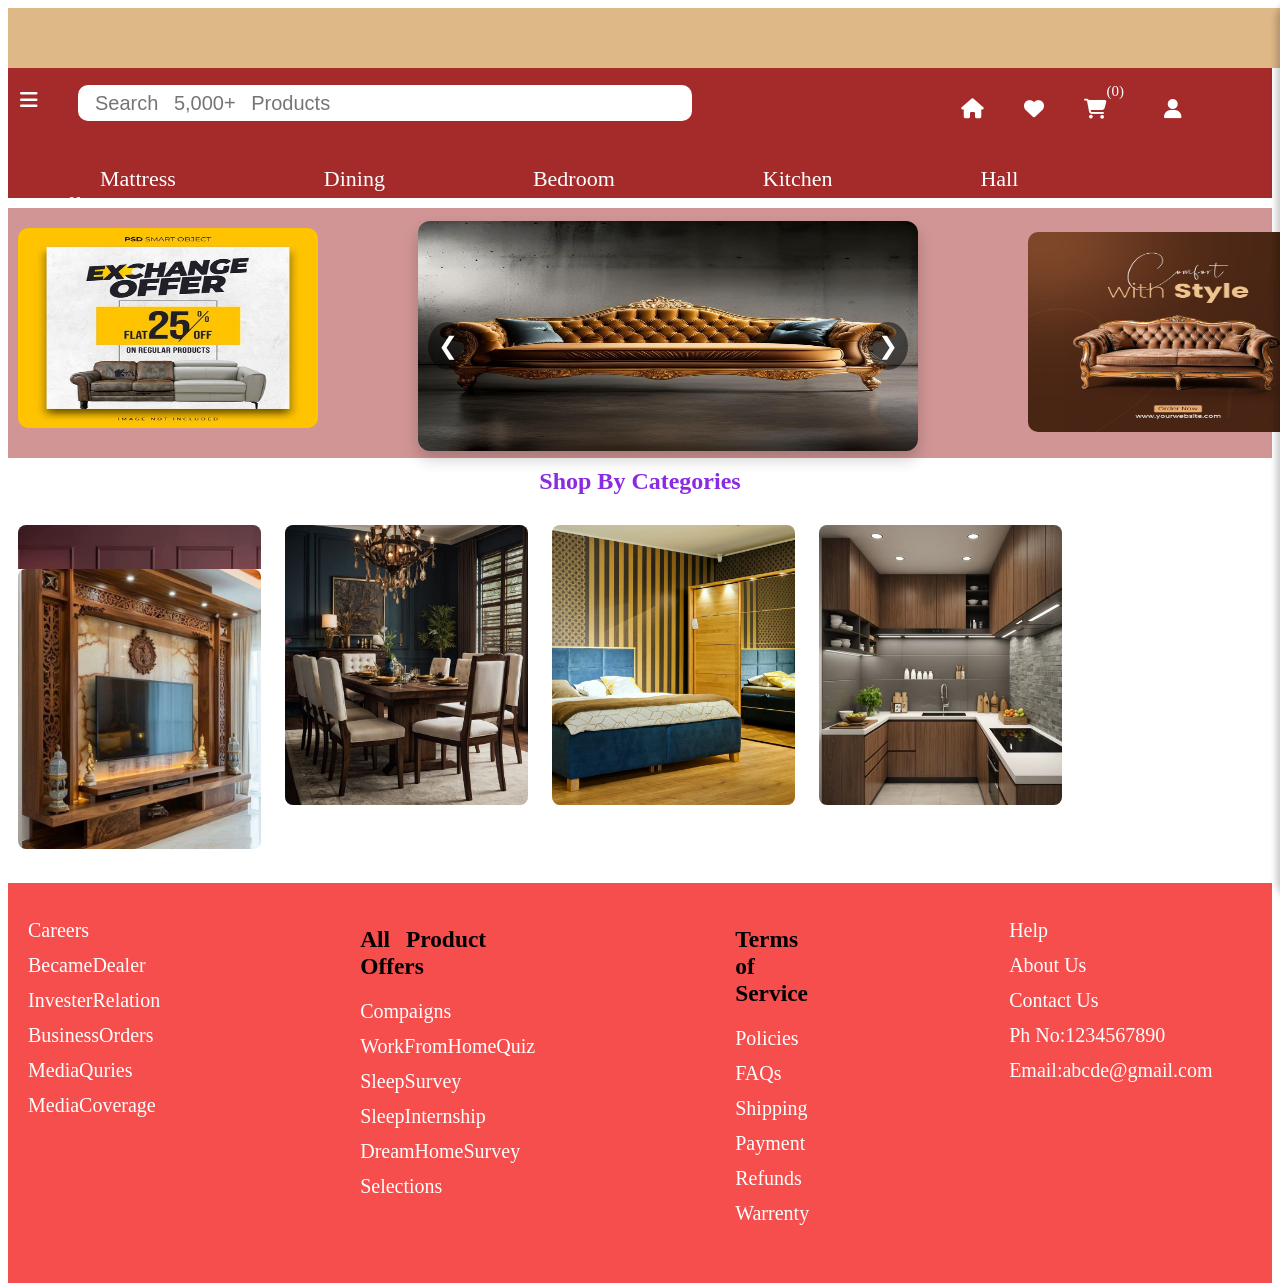
<file: index.html>
<!DOCTYPE html>
<html lang="en">
<head>
    <meta charset="UTF-8">
    <meta name="viewport" content="width=device-width, initial-scale=1.0">
    <title>Document</title>
    <link rel="stylesheet" href="index.css">
    <link rel="stylesheet" href="https://cdnjs.cloudflare.com/ajax/libs/font-awesome/6.7.2/css/all.min.css">
    <script src="index.js"></script>
    
</head>
<body>
    <div class="offersline">
        <span>Use code Super (Till 25th April) to get up to 65% off + Additional 10% off with Bank offers</span>
        <span>100+ Furniture Stores Across India. Come, Visit Us!</span>
    </div>
    
    <div class="nav">
            <!-- Checkbox for toggling -->
    <input type="checkbox" id="nav-toggle">

    <!-- button -->
    <label for="nav-toggle" class="nav-toggle-label"> <i class="fa-solid fa-bars"></i></label>

    <!-- Navigation Bar -->
    <div class="nav-wrapper">
        <p>Hello User!</p>
        <a href="index.html">Home</a>
        <a href="index.html">About</a>
        <a href="index.html">Services</a>
        <a href="index.html">Contact</a>
    </div>

    <!-- Clicking anywhere outside should close the menu -->
    <main onclick="document.getElementById('nav-toggle').checked = false;"></main>
        <input type="text" placeholder="Search 5,000+ Products">
        <div class="Bulk">
            <p><a href="index.html"><i class="fa-solid fa-house"></i></a></p>
            <p><i class="fa-solid fa-heart"></i></p>
            <p onclick="toggleCart()"><i class="fa-solid fa-cart-shopping"></i><span id="cart-count">0</span></p>
            <p><a href="login1.html"><i class="fa-solid fa-user"></i></a></p>
    </div>
    <br>
    <div class="cart-sidebar" id="cart-sidebar">
        <div class="cart-header">
            <span>Cart Lists</span>
            <button onclick="toggleCart()" class="cross">X</button>
        </div>
        <div class="cart-items" id="cart-items"></div>
        <div class="cart-total" id="cart-total">Total: $0</div>
        <div class="cart-buttons">
            <button class="checkout-btn"><a href="payment.html" style="color: white; text-decoration: none;">Proceed to Pay</a></button>
            
        </div>
    </div>
        <br>
        <ul class="option">
            <li><a href="Mattress.html">Mattress</a></li>
            <li><a href="dining.html">Dining</a></li>
            <li><a href="bedroom.html">Bedroom</a></li>
            <li><a href="kitchen.html">Kitchen</a></li>
            <li><a href="hall.html">Hall</a></li>
            <li><a href="offers.html">Offers</a></li>
        </ul>
    </div>
    

   
   <div class="imcont">
    <!-- <div class="slidepara">
        <p><h3>SALES ENDS IN:</h3></p>
    </div> -->
    <div class="picture">
        <img src="offersimg.jpg" alt="">
    </div>
    <div class="picture2">
        <img src="offers1img.jpg" alt="">
    </div>
    <div class="slideshow-container">
        <div   class="slides active"><img src="sliderimg1.jpg"/></div>
        <div class="slides"><img src="slider2.webp"/></div>
        <div class="slides"><img src="sliderimg3.jpg"/></div>
        <button class="prev" onclick="moveSlide(-1)">&#10094;</button>
        <button class="next" onclick="moveSlide(1)">&#10095;</button>
      </div>
    
   </div>
   <script>
    let slideIndex = 0;
    showSlide(slideIndex);

    function moveSlide(n) {
        showSlide(slideIndex += n);
      }
      
    function showSlide(n) {
        let slides = document.querySelectorAll('.slides');
        if (n >= slides.length) slideIndex = 0;
        if (n < 0) slideIndex = slides.length - 1;
      
        slides.forEach(slide => slide.classList.remove('active'));
        slides[slideIndex].classList.add('active');
      }
      
      

    setInterval(() => moveSlide(1), 3000); // Auto slide every 3 seconds
  </script>

   <h2>Shop By Categories</h2>
   <div class="product-card">
    <div class="product-face front">
        <img src="mattressimg.jpg" alt="Product 1">
    </div>
    <div class="product-face back">
        <h3>Mattress Items</h3>
        <p><b>They are simply constructed and were traditionally homemade. Because they are fairly thin and light, they are layered to form a bed.
            Innerspring mattresses commonly consist of just the spring core, and the top and bottom upholstery layers.</b></p>
        <a href="Mattress.html"><button class="buy-now">Show More</button></a>
    </div>
</div>

<div class="product-card">
    <div class="product-face front">
        <img src="diningimg.jpg" alt="Product 2">
    </div>
    <div class="product-face back">
        <h3>DiningItems</h3>
        <p><b>Dining tables are often the focal point, available in a range of shapes, sizes, and materials, from wood to glass or metal, catering to different tastes and room sizes. Complementing the table, dining chairs provide both support and comfort.</b></p>
        <a href="dining.html"><button class="buy-now">Show More</button></a>
    </div>
</div>
<div class="product-card">
    <div class="product-face front">
        <img src="bedimg.jpeg" alt="Product 2">
    </div>
    <div class="product-face back">
        <h3>Bedroom Items</h3>
        <p><b>The bed, often the centerpiece of the room, comes in various sizes and styles, from platform beds to traditional frames, and can be made of wood, metal, or upholstered materials. Nightstands offer convenient space for keeping essentials like lamps.</b></p>
        <a href="bedroom.html"><button class="buy-now">Show More</button></a>
    </div>
</div>
<div class="product-card">
    <div class="product-face front">
        <img src="kitchenimg.jpg" alt="Product 2">
    </div>
    <div class="product-face back">
        <h3>Kitchen Items</h3>
        <p><b>Kitchen furniture is designed to enhance both the functionality and aesthetic appeal of one of the most important spaces in the home. It includes essential pieces such as cabinets, countertops, kitchen islands, dining sets.</b></p>
        <a href="kitchen.html"><button class="buy-now">Show More</button></a>
    </div>
</div>
<div class="product-card">
    <div class="product-face front">
        <img src="hallimg.jpg" alt="Product 2">
    </div>
    <div class="product-face back">
        <h3>Hall Items</h3>
        <p><b>Hall furniture is designed to create a welcoming and functional entryway or living space that serves as the first impression of a home. Key pieces of hall furniture include consoles, sideboards, coat racks, shoe cabinets, and storage benches.</b> </p>
        <a href="hall.html"><button class="buy-now">Show More</button></a>
    </div>
</div>
<br>
   <div class="footer">
    <div class="footerpage">
      <div class="logo">
        <p>Careers</p>
        <p>BecameDealer</p>
        <p>InvesterRelation</p>
        <p>BusinessOrders</p>
        <p>MediaQuries</p>
        <p>MediaCoverage</p>
    </div>
        <div class="Product">
            <h3>All Product Offers</h3>
               <p>Compaigns</p>
               <p>WorkFromHomeQuiz</p>
               <p>SleepSurvey</p>
               <p>SleepInternship </p>
               <p>DreamHomeSurvey </p>
               <p>Selections</p>
        </div>
        <div class="terms">
            <h3>Terms of Service</h3>
                <p>Policies</p>
                <p>FAQs</p>
                <p>Shipping</p>
                <p>Payment</p>
                <p>Refunds</p>
                <p>Warrenty</p>
        </div>
        <div class="About">
                <p>Help</p>
                <p>About Us</p>
                <p>Contact Us</p> 
                <p>Ph No:1234567890</p>
                <p>Email:abcde@gmail.com</p>
        </div>
    </div>
   </div>
</body>
</html>
</file>
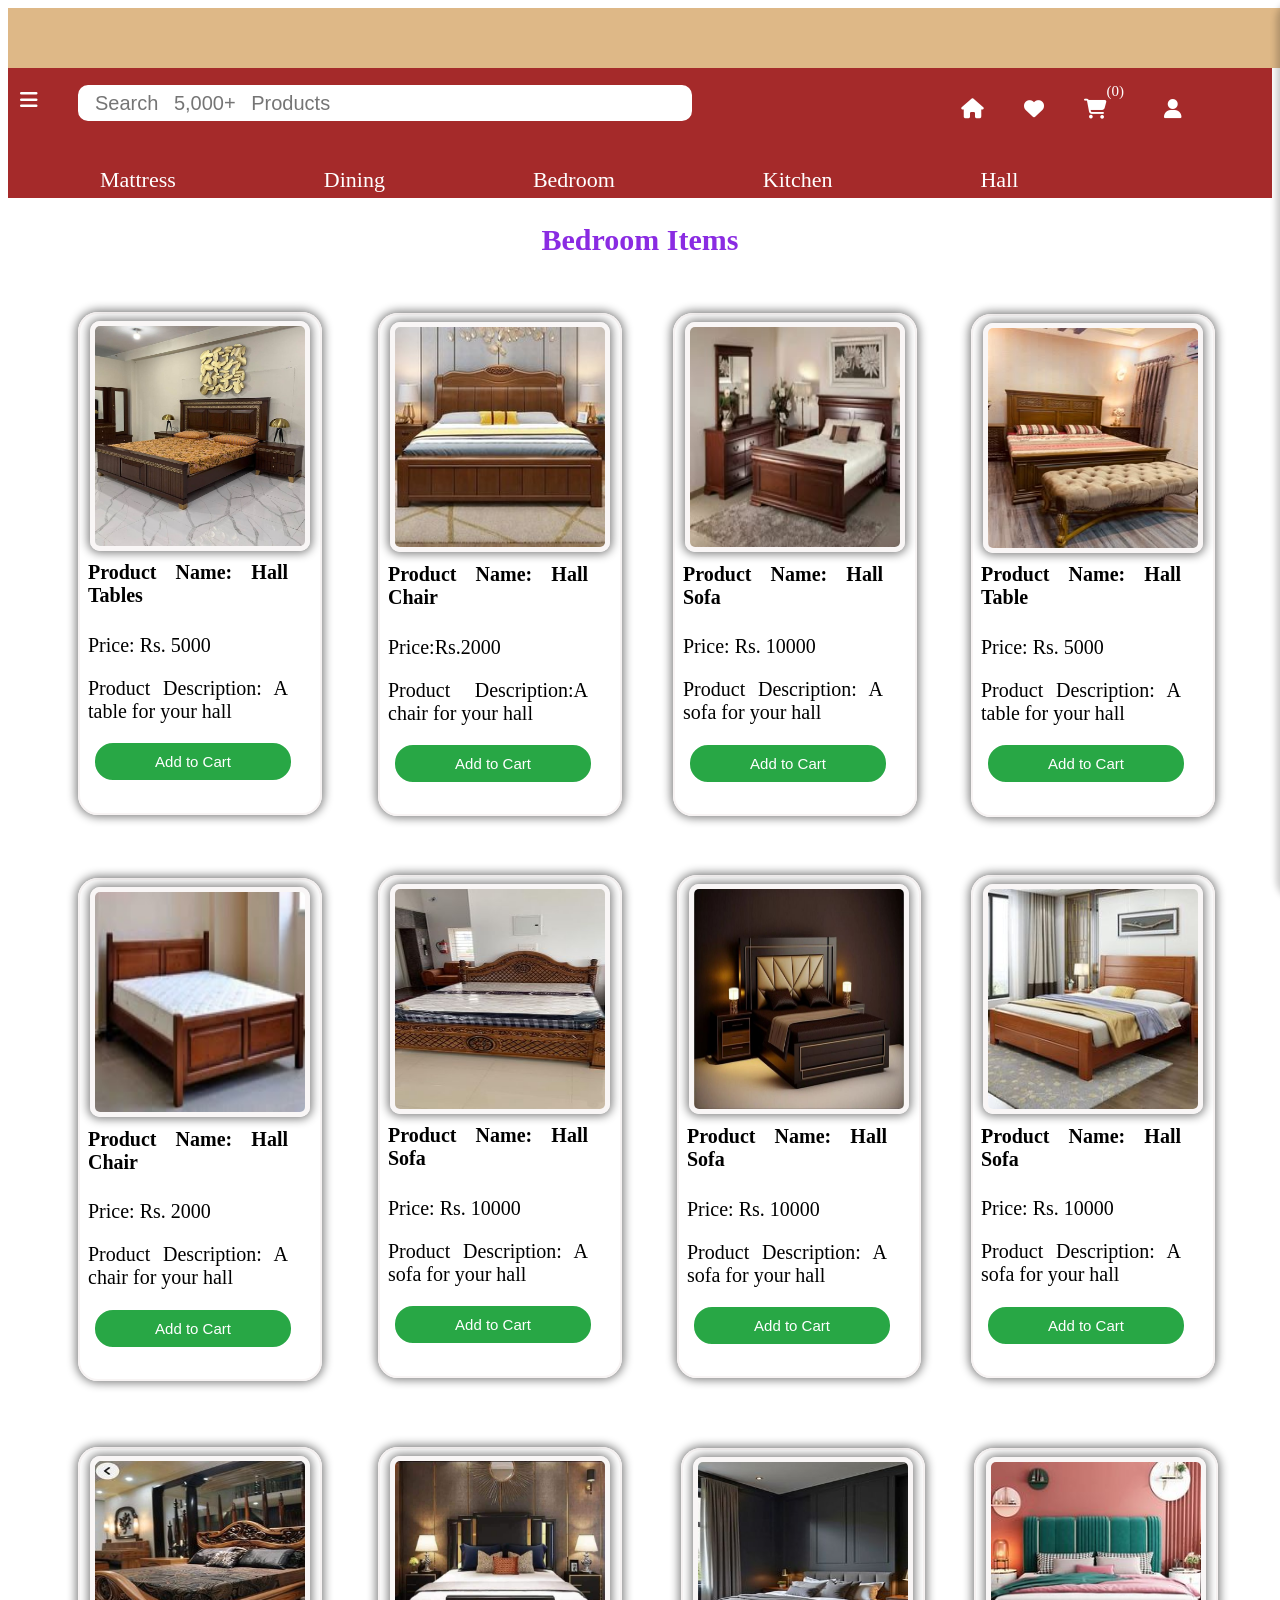
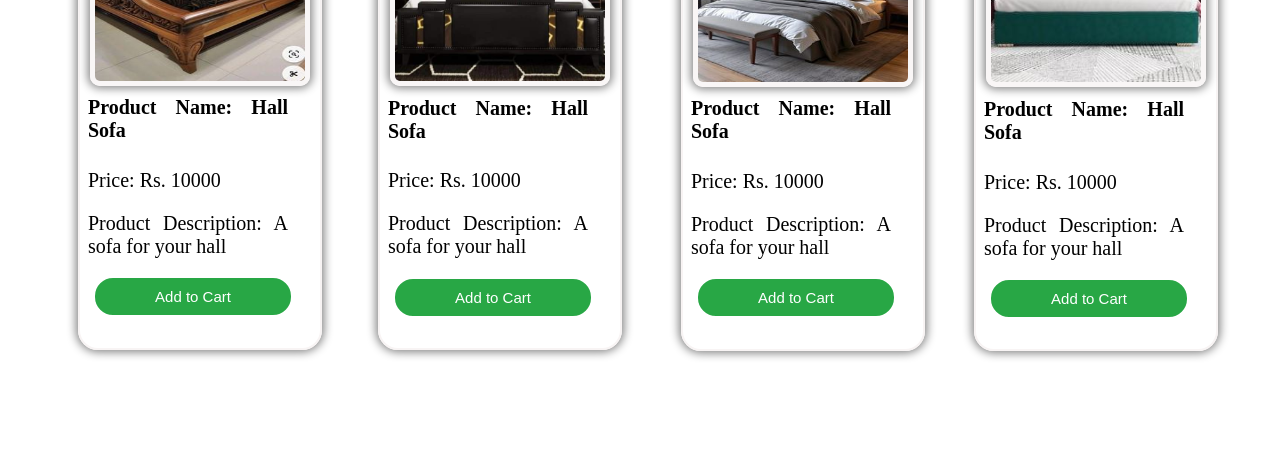
<file: bedroom.html>
<!DOCTYPE html>
<html lang="en">
<head>
    <meta charset="UTF-8">
    <meta name="viewport" content="width=device-width, initial-scale=1.0">
    <title>Document</title>
    <link rel="stylesheet" href="bedroom.css">
    <link rel="stylesheet" href="https://cdnjs.cloudflare.com/ajax/libs/font-awesome/6.7.2/css/all.min.css">
    <script src="bedroom.js"></script>
</head>
<body>
    <div class="offersline">
        <span>Use code Super (Till 25th April) to get up to 65% off + Additional 10% off with Bank offers</span>
        <span>100+ Furniture Stores Across India. Come, Visit Us!</span>
    </div>
    
    <div class="nav">
                        <!-- Checkbox for toggling -->
    <input type="checkbox" id="nav-toggle">

    <!-- button -->
    <label for="nav-toggle" class="nav-toggle-label"> <i class="fa-solid fa-bars"></i></label>

    <!-- Navigation Bar -->
    <div class="nav-wrapper">
        <p>Hello User!</p>
        <a href="index.html">Home</a>
        <a href="index.html">About</a>
        <a href="index.html">Services</a>
        <a href="index.html">Contact</a>
    </div>

    <!-- Clicking anywhere outside should close the menu -->
    <main onclick="document.getElementById('nav-toggle').checked = false;"></main>
        <input type="text" placeholder="Search 5,000+ Products">
        <div class="Bulk">
            <p><a href="index.html"><i class="fa-solid fa-house"></i></a></p>
            <p><i class="fa-solid fa-heart"></i></p>
            <p onclick="toggleCart()"><i class="fa-solid fa-cart-shopping"></i><span id="cart-count">0</span></p>
            <p><a href="login1.html"><i class="fa-solid fa-user"></i></a></p>
    </div>
    <br>
    <div class="cart-sidebar" id="cart-sidebar">
        <div class="cart-header">
            <span>Cart Lists</span>
            <button onclick="toggleCart()" class="cross">X</button>
        </div>
        <div class="cart-items" id="cart-items"></div>
        <div class="cart-total" id="cart-total">Total: $0</div>
        <div class="cart-buttons">
            <button class="checkout-btn"><a href="payment.html" style="color: white; text-decoration: none;">Proceed to Pay</a></button>
            
        </div>
    </div>
        <ul class="option">
            <li><a href="Mattress.html">Mattress</a></li>
            <li><a href="dining.html">Dining</a></li>
            <li><a href="bedroom.html">Bedroom</a></li>
            <li><a href="kitchen.html">Kitchen</a></li>
            <li><a href="hall.html">Hall</a></li>
            <li><a href="offers.html">Offers</a></li>
        </ul>
    </div>
   
    
    <h2>Bedroom Items</h2>
    <div class="image-container">
        <div class="boximg">
            
            <!-- Product Items -->
            <div class="Product1">
                <div class="cont">
                    <div class="image">
                        <img src="bedroomimg1.jpg" alt="Hall Table">
                    </div>
                </div>
                <div class="para">
                    <h4>Product Name: Hall Tables</h4>
                    <p>Price: Rs. 5000</p>
                    <p>Product Description: A table for your hall</p>
                </div>
                <button class="button"onclick="addtocart('Bedroom Table 1', 1000)">Add to Cart</button>
            </div>
            
            <div class="Product2">
                <div class="cont">
                    <div class="image">
                        <img src="bedroomimg2.jpg" alt="Hall Chair">
                    </div>
                </div>
                <div class="para">
                    <h4>Product Name: Hall Chair</h4>
                    <p>Price:Rs.2000</p>
                    <p>Product Description:A chair for your hall</p>
                </div>
                <button class="button"onclick="addtocart('Bedroom Table 2', 2000)">Add to Cart</button>
            </div>
            
            <div class="Product3">
                <div class="cont">
                    <div class="image">
                        <img src="bedroomimg3.jpg" alt="Hall Sofa">
                    </div>
                </div>
                <div class="para">
                    <h4>Product Name: Hall Sofa</h4>
                    <p>Price: Rs. 10000</p>
                    <p>Product Description: A sofa for your hall</p>
                </div>
                <button class="button"onclick="addtocart('Bedroom Table 3', 3000)">Add to Cart</button>
            </div>
            
            <!-- More Product Items (Repeating Structure) -->
            
            <div class="Product4">
                <div class="cont">
                    <div class="image">
                        <img src="bedroomimg4.jpg" alt="Hall Table">
                    </div>
                </div>
                <div class="para">
                    <h4>Product Name: Hall Table</h4>
                    <p>Price: Rs. 5000</p>
                    <p>Product Description: A table for your hall</p>
                </div>
                <button class="button"onclick="addtocart('Bedroom Table 4', 4000)">Add to Cart</button>
            </div>
            
            <div class="Product5">
                <div class="cont">
                    <div class="image">
                        <img src="bedroomimg5.jpg" alt="Hall Chair">
                    </div>
                </div>
                <div class="para">
                    <h4>Product Name: Hall Chair</h4>
                    <p>Price: Rs. 2000</p>
                    <p>Product Description: A chair for your hall</p>
                </div>
                <button class="button"onclick="addtocart('Bedroom Table 5', 5000)">Add to Cart</button>
            </div>
            
            <div class="Product6">
                <div class="cont">
                    <div class="image">
                        <img src="bedroomimg6.jpg" alt="Hall Sofa">
                    </div>
                </div>
                <div class="para">
                    <h4>Product Name: Hall Sofa</h4>
                    <p>Price: Rs. 10000</p>
                    <p>Product Description: A sofa for your hall</p>
                </div>
                <button class="button"onclick="addtocart('Bedroom Table 6', 6000)">Add to Cart</button>
            </div>

            <div class="Product7">
                <div class="cont">
                    <div class="image">
                        <img src="bedroomimg7.jpg" alt="Hall Sofa">
                    </div>
                </div>
                <div class="para">
                    <h4>Product Name: Hall Sofa</h4>
                    <p>Price: Rs. 10000</p>
                    <p>Product Description: A sofa for your hall</p>
                </div>
                <button class="button"onclick="addtocart('Bedroom Table 7', 7000)">Add to Cart</button>
            </div>

            <div class="Product8">
                <div class="cont">
                    <div class="image">
                        <img src="bedroomimg8.jpg" alt="Hall Sofa">
                    </div>
                </div>
                <div class="para">
                    <h4>Product Name: Hall Sofa</h4>
                    <p>Price: Rs. 10000</p>
                    <p>Product Description: A sofa for your hall</p>
                </div>
                <button class="button"onclick="addtocart('Bedroom Table 8', 8000)">Add to Cart</button>
            </div>

            <div class="Product9">
                <div class="cont">
                    <div class="image">
                        <img src="bedroomimg9.jpg" alt="Hall Sofa">
                    </div>
                </div>
                <div class="para">
                    <h4>Product Name: Hall Sofa</h4>
                    <p>Price: Rs. 10000</p>
                    <p>Product Description: A sofa for your hall</p>
                </div>
                <button class="button"onclick="addtocart('Bedroom Table 9', 9000)">Add to Cart</button>
            </div>

            <div class="Product10">
                <div class="cont">
                    <div class="image">
                        <img src="bedroomimg10.jpg" alt="Hall Sofa">
                    </div>
                </div>
                <div class="para">
                    <h4>Product Name: Hall Sofa</h4>
                    <p>Price: Rs. 10000</p>
                    <p>Product Description: A sofa for your hall</p>
                </div>
                <button class="button"onclick="addtocart('Bedroom Table 10', 10000)">Add to Cart</button>
            </div>

            <div class="Product11">
                <div class="cont">
                    <div class="image">
                        <img src="bedroomimg11.jpg" alt="Hall Sofa">
                    </div>
                </div>
                <div class="para">
                    <h4>Product Name: Hall Sofa</h4>
                    <p>Price: Rs. 10000</p>
                    <p>Product Description: A sofa for your hall</p>
                </div>
                <button class="button"onclick="addtocart('Bedroom Table 11', 11000)">Add to Cart</button>
            </div>

            <div class="Product12">
                <div class="cont">
                    <div class="image">
                        <img src="bedroomimg12.jpg" alt="Hall Sofa">
                    </div>
                </div>
                <div class="para">
                    <h4>Product Name: Hall Sofa</h4>
                    <p>Price: Rs. 10000</p>
                    <p>Product Description: A sofa for your hall</p>
                </div>
                <button class="button"onclick="addtocart('Bedroom Table 12', 12000)">Add to Cart</button>
            </div>
            
        </div>
    </div>
</body>
</html>
</file>
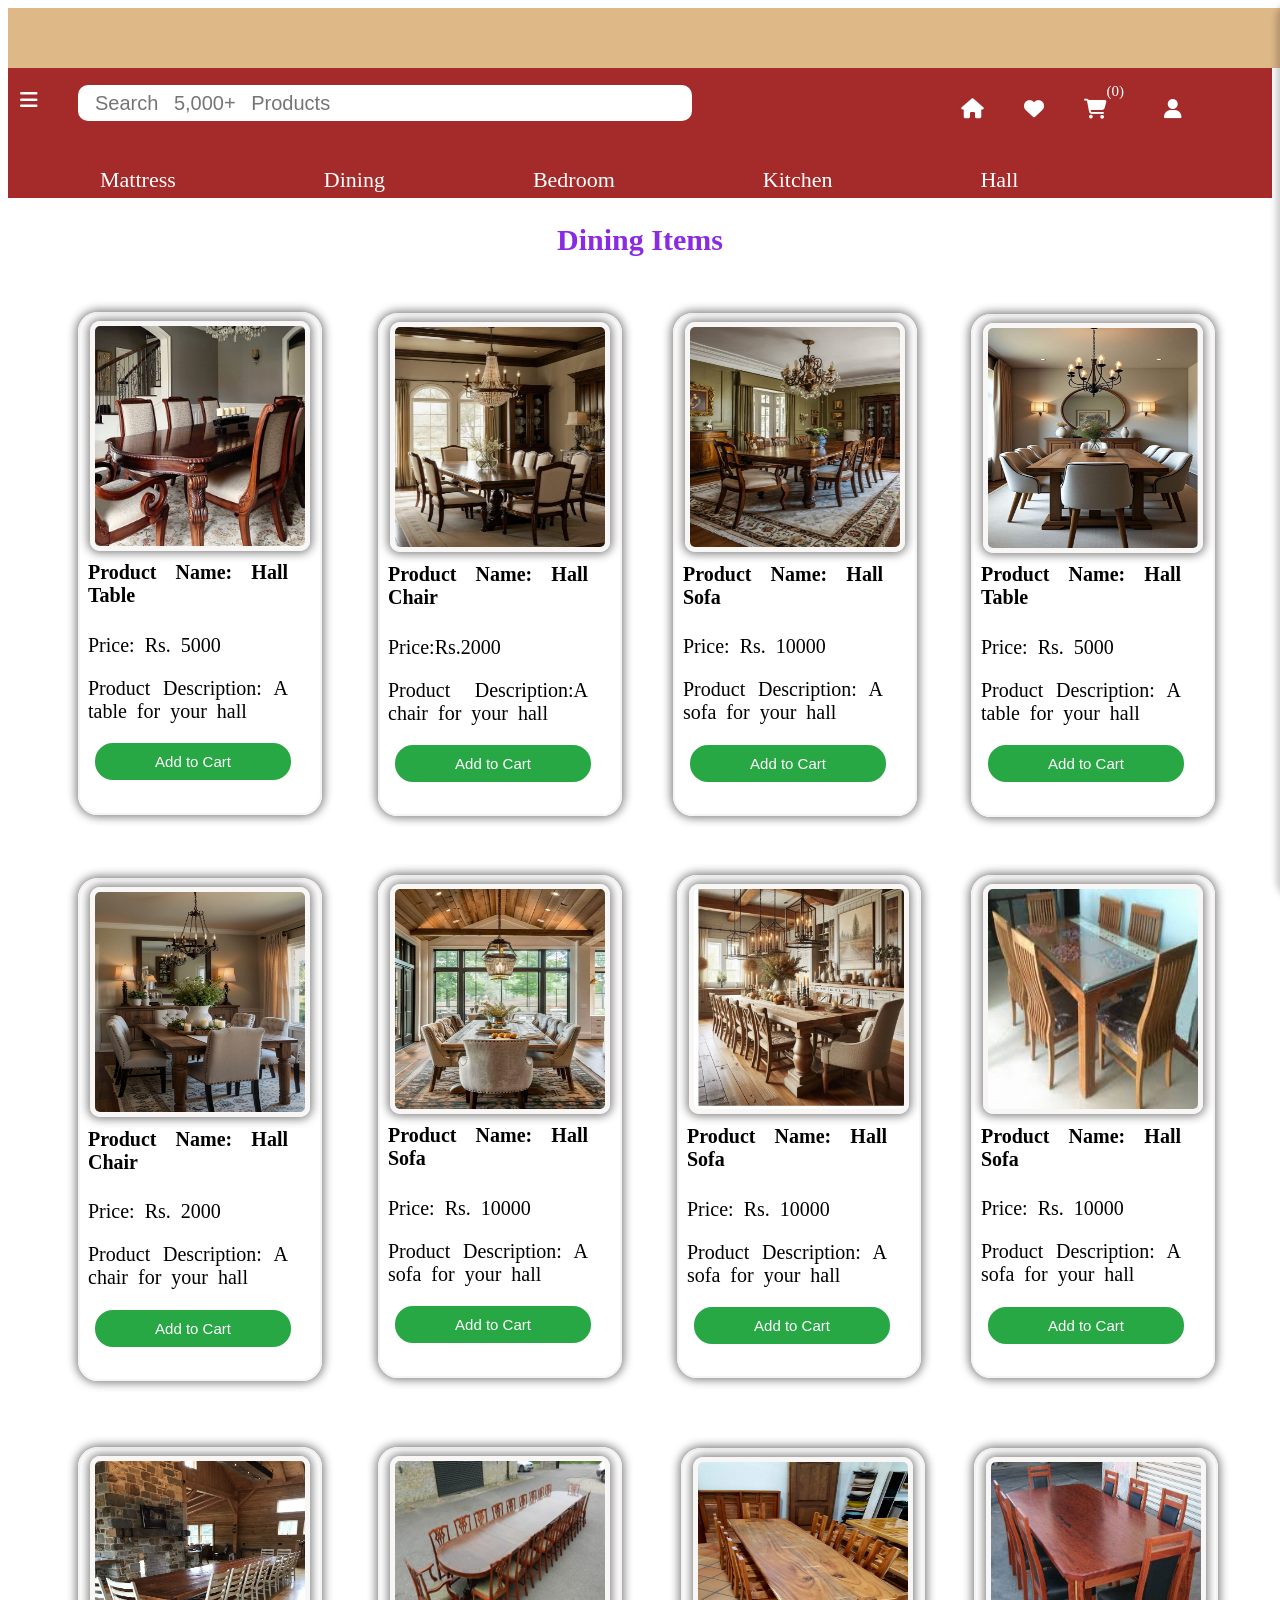
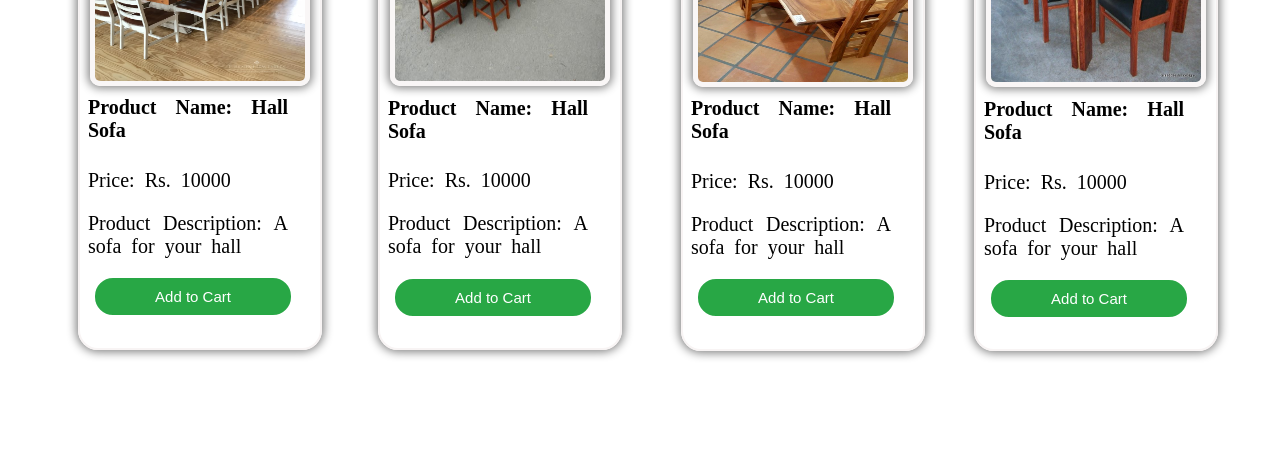
<file: dining.html>
<!DOCTYPE html>
<html lang="en">
<head>
    <meta charset="UTF-8">
    <meta name="viewport" content="width=device-width, initial-scale=1.0">
    <title>Document</title>
    <link rel="stylesheet" href="dining.css">
    <link rel="stylesheet" href="https://cdnjs.cloudflare.com/ajax/libs/font-awesome/6.7.2/css/all.min.css">
    <script src="dining.js"></script>
</head>
<body>
    <div class="offersline">
        <span>Use code Super (Till 25th April) to get up to 65% off + Additional 10% off with Bank offers</span>
        <span>100+ Furniture Stores Across India. Come, Visit Us!</span>
    </div>
    
    <div class="nav">
                        <!-- Checkbox for toggling -->
    <input type="checkbox" id="nav-toggle">

    <!-- button -->
    <label for="nav-toggle" class="nav-toggle-label"> <i class="fa-solid fa-bars"></i></label>

    <!-- Navigation Bar -->
    <div class="nav-wrapper">
        <p>Hello User!</p>
        <a href="index.html">Home</a>
        <a href="index.html">About</a>
        <a href="index.html">Services</a>
        <a href="index.html">Contact</a>
    </div>

    <!-- Clicking anywhere outside should close the menu -->
    <main onclick="document.getElementById('nav-toggle').checked = false;"></main>
        <input type="text" placeholder="Search 5,000+ Products">
        <div class="Bulk">
            <p><a href="index.html"><i class="fa-solid fa-house"></i></a></p>
            <p><i class="fa-solid fa-heart"></i></p>
            <p onclick="toggleCart()"><i class="fa-solid fa-cart-shopping"></i><span id="cart-count">0</span></p>
            <p><a href="login1.html"><i class="fa-solid fa-user"></i></a></p>
    </div>
    <br>
    <div class="cart-sidebar" id="cart-sidebar">
        <div class="cart-header">
            <span>Cart Lists</span>
            <button onclick="toggleCart()" class="cross">X</button>
        </div>
        <div class="cart-items" id="cart-items"></div>
        <div class="cart-total" id="cart-total">Total: $0</div>
        <div class="cart-buttons">
            <button class="checkout-btn"><a href="payment.html" style="color: white; text-decoration: none;">Proceed to Pay</a></button>
            
        </div>
    </div>
        <ul class="option">
            <li><a href="Mattress.html">Mattress</a></li>
            <li><a href="dining.html">Dining</a></li>
            <li><a href="bedroom.html">Bedroom</a></li>
            <li><a href="kitchen.html">Kitchen</a></li>
            <li><a href="hall.html">Hall</a></li>
            <li><a href="offers.html">Offers</a></li>
        </ul>
    </div>
   
    
    <h2>Dining Items</h2>
    <div class="image-container">
        <div class="boximg">
            
            <!-- Product Items -->
            <div class="Product1">
                <div class="cont">
                    <div class="image">
                        <img src="diningimg1.jpg" alt="Hall Table">
                    </div>
                </div>
                <div class="para">
                    <h4>Product Name: Hall Table</h4>
                    <p>Price: Rs. 5000</p>
                    <p>Product Description: A table for your hall</p>
                </div>
                <button class="button"onclick="addtocart('Dining Table 1', 1000)">Add to Cart</button>
            </div>
            
            <div class="Product2">
                <div class="cont">
                    <div class="image">
                        <img src="diningimg2.jpg" alt="Hall Chair">
                    </div>
                </div>
                <div class="para">
                    <h4>Product Name: Hall Chair</h4>
                    <p>Price:Rs.2000</p>
                    <p>Product Description:A chair for your hall</p>
                </div>
                <button class="button"onclick="addtocart('Dining Table 2', 2000)">Add to Cart</button>
            </div>
            
            <div class="Product3">
                <div class="cont">
                    <div class="image">
                        <img src="diningimg3.jpg" alt="Hall Sofa">
                    </div>
                </div>
                <div class="para">
                    <h4>Product Name: Hall Sofa</h4>
                    <p>Price: Rs. 10000</p>
                    <p>Product Description: A sofa for your hall</p>
                </div>
                <button class="button"onclick="addtocart('Dining Table 3', 3000)">Add to Cart</button>
            </div>
            
            <!-- More Product Items (Repeating Structure) -->
            
            <div class="Product4">
                <div class="cont">
                    <div class="image">
                        <img src="diningimg4.jpg" alt="Hall Table">
                    </div>
                </div>
                <div class="para">
                    <h4>Product Name: Hall Table</h4>
                    <p>Price: Rs. 5000</p>
                    <p>Product Description: A table for your hall</p>
                </div>
                <button class="button"onclick="addtocart('Dining Table 4', 4000)">Add to Cart</button>
            </div>
            
            <div class="Product5">
                <div class="cont">
                    <div class="image">
                        <img src="diningimg5.jpg" alt="Hall Chair">
                    </div>
                </div>
                <div class="para">
                    <h4>Product Name: Hall Chair</h4>
                    <p>Price: Rs. 2000</p>
                    <p>Product Description: A chair for your hall</p>
                </div>
                <button class="button"onclick="addtocart('Dining Table 5', 5000)">Add to Cart</button>
            </div>
            
            <div class="Product6">
                <div class="cont">
                    <div class="image">
                        <img src="diningimg6.jpg" alt="Hall Sofa">
                    </div>
                </div>
                <div class="para">
                    <h4>Product Name: Hall Sofa</h4>
                    <p>Price: Rs. 10000</p>
                    <p>Product Description: A sofa for your hall</p>
                </div>
                <button class="button"onclick="addtocart('Dining Table 6', 6000)">Add to Cart</button>
            </div>

            <div class="Product7">
                <div class="cont">
                    <div class="image">
                        <img src="diningimg7.jpg" alt="Hall Sofa">
                    </div>
                </div>
                <div class="para">
                    <h4>Product Name: Hall Sofa</h4>
                    <p>Price: Rs. 10000</p>
                    <p>Product Description: A sofa for your hall</p>
                </div>
                <button class="button"onclick="addtocart('Dining Table 7', 7000)">Add to Cart</button>
            </div>

            <div class="Product8">
                <div class="cont">
                    <div class="image">
                        <img src="diningimg8.jpg" alt="Hall Sofa">
                    </div>
                </div>
                <div class="para">
                    <h4>Product Name: Hall Sofa</h4>
                    <p>Price: Rs. 10000</p>
                    <p>Product Description: A sofa for your hall</p>
                </div>
                <button class="button"onclick="addtocart('Dining Table 8', 8000)">Add to Cart</button>
            </div>

            <div class="Product9">
                <div class="cont">
                    <div class="image">
                        <img src="diningimg9.jpg" alt="Hall Sofa">
                    </div>
                </div>
                <div class="para">
                    <h4>Product Name: Hall Sofa</h4>
                    <p>Price: Rs. 10000</p>
                    <p>Product Description: A sofa for your hall</p>
                </div>
                <button class="button"onclick="addtocart('Dining Table 9', 9000)">Add to Cart</button>
            </div>

            <div class="Product10">
                <div class="cont">
                    <div class="image">
                        <img src="diningimg10.jpg" alt="Hall Sofa">
                    </div>
                </div>
                <div class="para">
                    <h4>Product Name: Hall Sofa</h4>
                    <p>Price: Rs. 10000</p>
                    <p>Product Description: A sofa for your hall</p>
                </div>
                <button class="button"onclick="addtocart('Dining Table 10', 10000)">Add to Cart</button>
            </div>

            <div class="Product11">
                <div class="cont">
                    <div class="image">
                        <img src="diningimg11.jpg" alt="Hall Sofa">
                    </div>
                </div>
                <div class="para">
                    <h4>Product Name: Hall Sofa</h4>
                    <p>Price: Rs. 10000</p>
                    <p>Product Description: A sofa for your hall</p>
                </div>
                <button class="button"onclick="addtocart('Dining Table 11', 11000)">Add to Cart</button>
            </div>

            <div class="Product12">
                <div class="cont">
                    <div class="image">
                        <img src="diningimg12.jpg" alt="Hall Sofa">
                    </div>
                </div>
                <div class="para">
                    <h4>Product Name: Hall Sofa</h4>
                    <p>Price: Rs. 10000</p>
                    <p>Product Description: A sofa for your hall</p>
                </div>
                <button class="button"onclick="addtocart('Dining Table 12', 12000)">Add to Cart</button>
            </div>
            
        </div>
    </div>
</body>
</html>
</file>
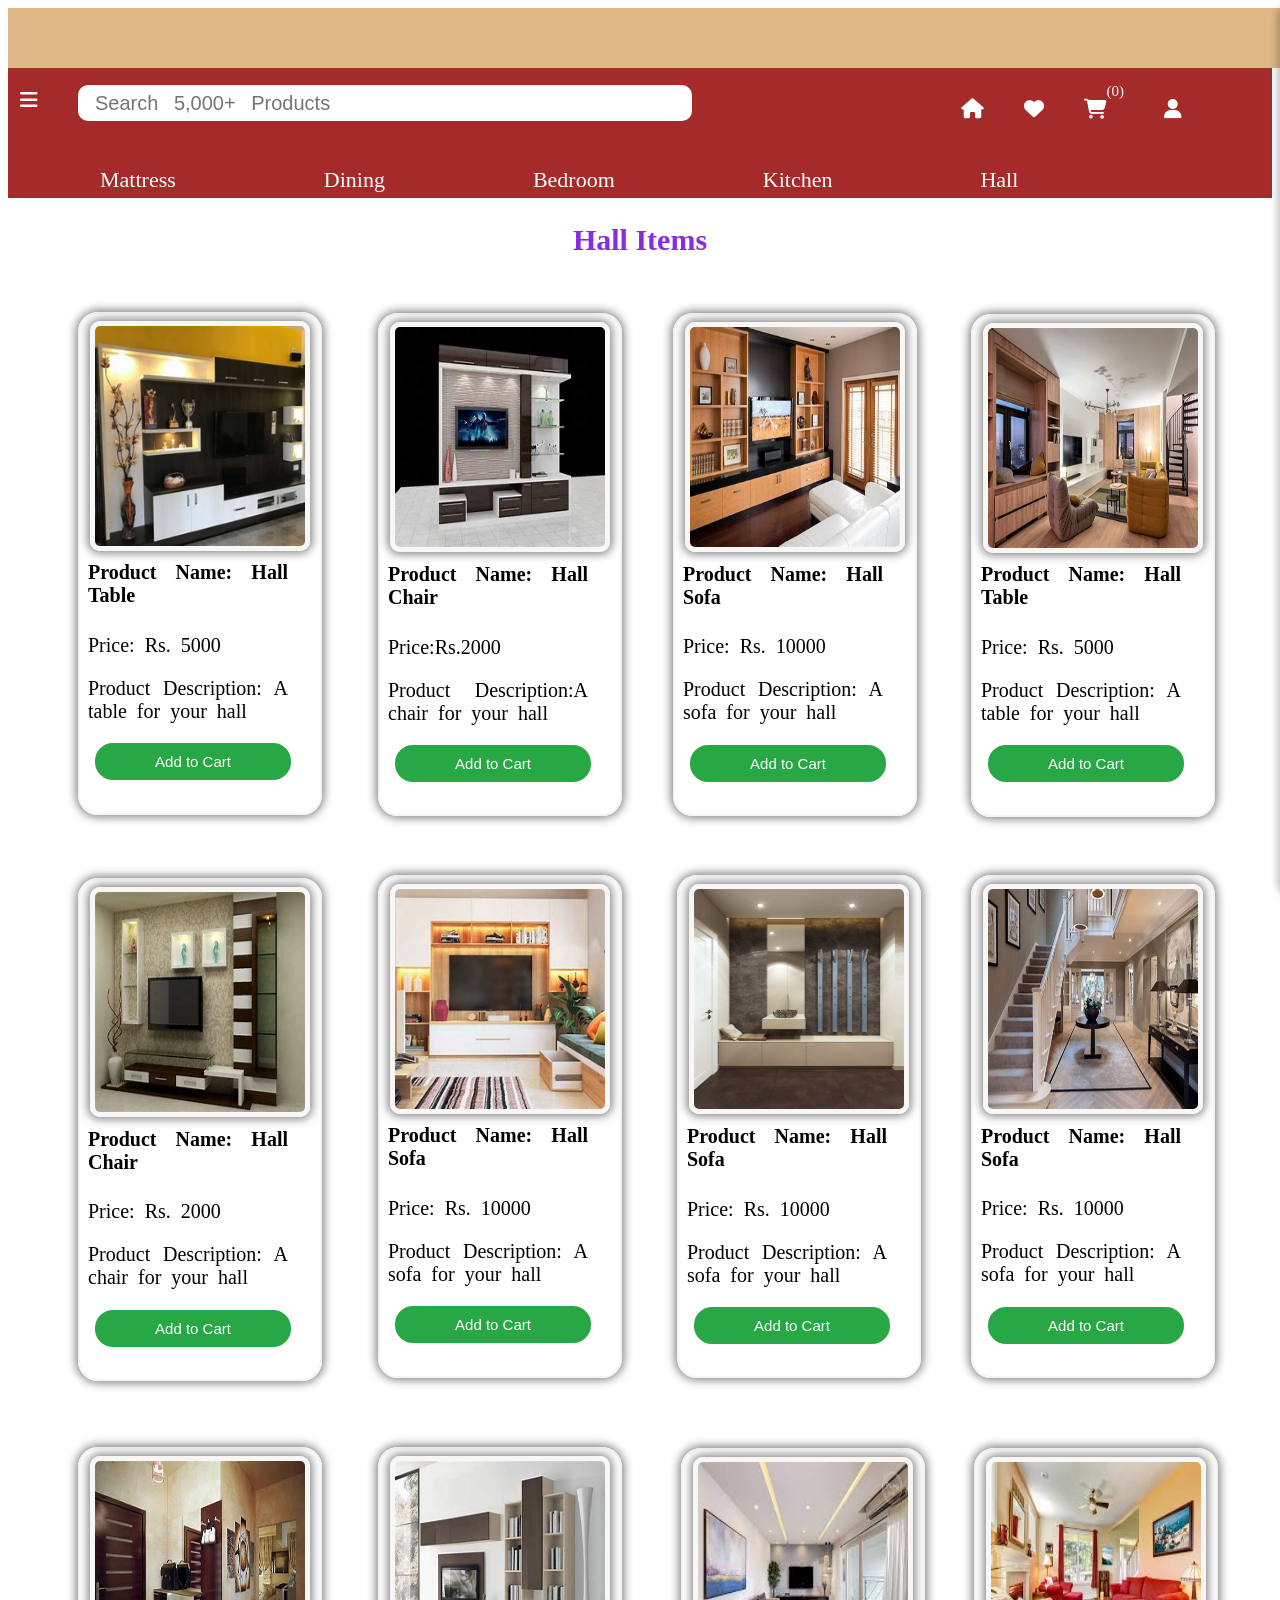
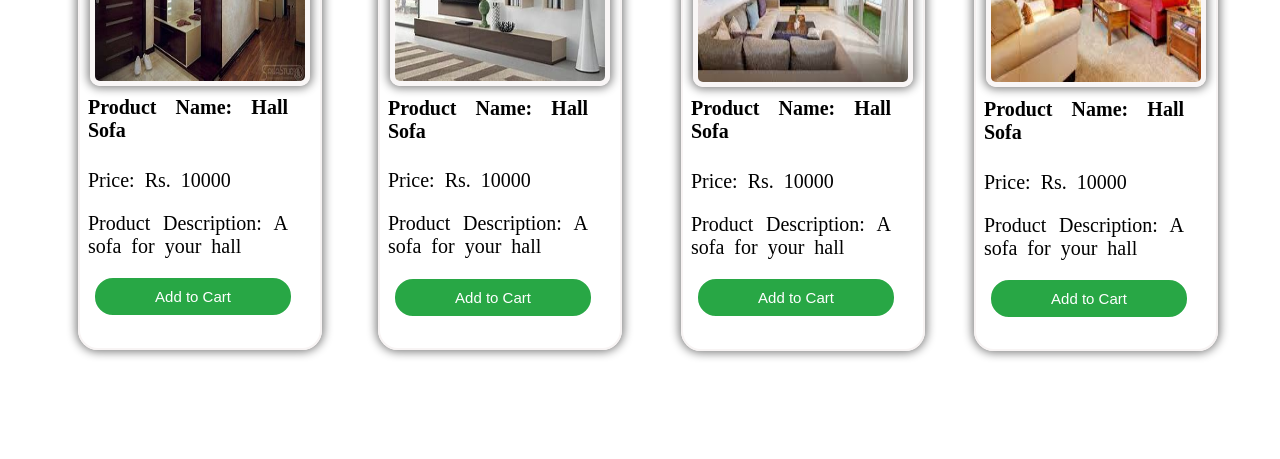
<file: hall.html>
<!DOCTYPE html>
<html lang="en">
<head>
    <meta charset="UTF-8">
    <meta name="viewport" content="width=device-width, initial-scale=1.0">
    <title>Document</title>
    <link rel="stylesheet" href="hall.css">
    <link rel="stylesheet" href="https://cdnjs.cloudflare.com/ajax/libs/font-awesome/6.7.2/css/all.min.css">
    <script src="hall.js"></script>
</head>
<body>
    <div class="offersline">
        <span>Use code Super (Till 25th April) to get up to 65% off + Additional 10% off with Bank offers</span>
        <span>100+ Furniture Stores Across India. Come, Visit Us!</span>
    </div>
    
    <div class="nav">
                        <!-- Checkbox for toggling -->
    <input type="checkbox" id="nav-toggle">

    <!-- button -->
    <label for="nav-toggle" class="nav-toggle-label"> <i class="fa-solid fa-bars"></i></label>

    <!-- Navigation Bar -->
    <div class="nav-wrapper">
        <p>Hello User!</p>
        <a href="index.html">Home</a>
        <a href="index.html">About</a>
        <a href="index.html">Services</a>
        <a href="index.html">Contact</a>
    </div>

    <!-- Clicking anywhere outside should close the menu -->
    <main onclick="document.getElementById('nav-toggle').checked = false;"></main>
        <input type="text" placeholder="Search 5,000+ Products">
        <div class="Bulk">
            <p><a href="index.html"><i class="fa-solid fa-house"></i></a></p>
            <p><i class="fa-solid fa-heart"></i></p>
            <p onclick="toggleCart()"><i class="fa-solid fa-cart-shopping"></i><span id="cart-count">0</span></p>
            <p><a href="login1.html"><i class="fa-solid fa-user"></i></a></p>
    </div>
    <br>
    <div class="cart-sidebar" id="cart-sidebar">
        <div class="cart-header">
            <span>Cart Lists</span>
            <button onclick="toggleCart()" class="cross">X</button>
        </div>
        <div class="cart-items" id="cart-items"></div>
        <div class="cart-total" id="cart-total">Total: $0</div>
        <div class="cart-buttons">
            <button class="checkout-btn"><a href="payment.html" style="color: white; text-decoration: none;">Proceed to Pay</a></button>
            
        </div>
    </div>
        <ul class="option">
            <li><a href="Mattress.html">Mattress</a></li>
            <li><a href="dining.html">Dining</a></li>
            <li><a href="bedroom.html">Bedroom</a></li>
            <li><a href="kitchen.html">Kitchen</a></li>
            <li><a href="hall.html">Hall</a></li>
            <li><a href="offers.html">Offers</a></li>
        </ul>
    </div>
   
    
    <h2>Hall Items</h2>
    <div class="image-container">
        <div class="boximg">
            
            <!-- Product Items -->
            <div class="Product1">
                <div class="cont">
                    <div class="image">
                        <img src="hallimg1.jpeg" alt="Hall Table">
                    </div>
                </div>
                <div class="para">
                    <h4>Product Name: Hall Table</h4>
                    <p>Price: Rs. 5000</p>
                    <p>Product Description: A table for your hall</p>
                </div>
                <button class="button"onclick="addtocart('Hall Table 1', 1000)">Add to Cart</button>
            </div>
            
            <div class="Product2">
                <div class="cont">
                    <div class="image">
                        <img src="hallimg2.jpeg" alt="Hall Chair">
                    </div>
                </div>
                <div class="para">
                    <h4>Product Name: Hall Chair</h4>
                    <p>Price:Rs.2000</p>
                    <p>Product Description:A chair for your hall</p>
                </div>
                <button class="button"onclick="addtocart('Hall Table 2', 2000)">Add to Cart</button>
            </div>
            
            <div class="Product3">
                <div class="cont">
                    <div class="image">
                        <img src="hallimg3.jpeg" alt="Hall Sofa">
                    </div>
                </div>
                <div class="para">
                    <h4>Product Name: Hall Sofa</h4>
                    <p>Price: Rs. 10000</p>
                    <p>Product Description: A sofa for your hall</p>
                </div>
                <button class="button"onclick="addtocart('Hall Table 3', 3000)">Add to Cart</button>
            </div>
            
            <!-- More Product Items (Repeating Structure) -->
            
            <div class="Product4">
                <div class="cont">
                    <div class="image">
                        <img src="hallimg4.jpeg" alt="Hall Table">
                    </div>
                </div>
                <div class="para">
                    <h4>Product Name: Hall Table</h4>
                    <p>Price: Rs. 5000</p>
                    <p>Product Description: A table for your hall</p>
                </div>
                <button class="button"onclick="addtocart('Hall Table 4', 4000)">Add to Cart</button>
            </div>
            
            <div class="Product5">
                <div class="cont">
                    <div class="image">
                        <img src="hallimg5.jpeg" alt="Hall Chair">
                    </div>
                </div>
                <div class="para">
                    <h4>Product Name: Hall Chair</h4>
                    <p>Price: Rs. 2000</p>
                    <p>Product Description: A chair for your hall</p>
                </div>
                <button class="button"onclick="addtocart('Hall Table 5', 5000)">Add to Cart</button>
            </div>
            
            <div class="Product6">
                <div class="cont">
                    <div class="image">
                        <img src="hallimg6.jpeg" alt="Hall Sofa">
                    </div>
                </div>
                <div class="para">
                    <h4>Product Name: Hall Sofa</h4>
                    <p>Price: Rs. 10000</p>
                    <p>Product Description: A sofa for your hall</p>
                </div>
                <button class="button"onclick="addtocart('Hall Table 6', 6000)">Add to Cart</button>
            </div>

            <div class="Product7">
                <div class="cont">
                    <div class="image">
                        <img src="hallimg7.jpeg" alt="Hall Sofa">
                    </div>
                </div>
                <div class="para">
                    <h4>Product Name: Hall Sofa</h4>
                    <p>Price: Rs. 10000</p>
                    <p>Product Description: A sofa for your hall</p>
                </div>
                <button class="button"onclick="addtocart('Hall Table 7', 7000)">Add to Cart</button>
            </div>

            <div class="Product8">
                <div class="cont">
                    <div class="image">
                        <img src="hallimg8.jpeg" alt="Hall Sofa">
                    </div>
                </div>
                <div class="para">
                    <h4>Product Name: Hall Sofa</h4>
                    <p>Price: Rs. 10000</p>
                    <p>Product Description: A sofa for your hall</p>
                </div>
                <button class="button"onclick="addtocart('Hall Table 8', 8000)">Add to Cart</button>
            </div>

            <div class="Product9">
                <div class="cont">
                    <div class="image">
                        <img src="hallimg9.jpeg" alt="Hall Sofa">
                    </div>
                </div>
                <div class="para">
                    <h4>Product Name: Hall Sofa</h4>
                    <p>Price: Rs. 10000</p>
                    <p>Product Description: A sofa for your hall</p>
                </div>
                <button class="button"onclick="addtocart('Hall Table  9', 9000)">Add to Cart</button>
            </div>

            <div class="Product10">
                <div class="cont">
                    <div class="image">
                        <img src="hallimg10.jpeg" alt="Hall Sofa">
                    </div>
                </div>
                <div class="para">
                    <h4>Product Name: Hall Sofa</h4>
                    <p>Price: Rs. 10000</p>
                    <p>Product Description: A sofa for your hall</p>
                </div>
                <button class="button"onclick="addtocart('Hall Table 10', 10000)">Add to Cart</button>
            </div>

            <div class="Product11">
                <div class="cont">
                    <div class="image">
                        <img src="hallimg11.jpg" alt="Hall Sofa">
                    </div>
                </div>
                <div class="para">
                    <h4>Product Name: Hall Sofa</h4>
                    <p>Price: Rs. 10000</p>
                    <p>Product Description: A sofa for your hall</p>
                </div>
                <button class="button"onclick="addtocart('Hall Table 11', 11000)">Add to Cart</button>
            </div>

            <div class="Product12">
                <div class="cont">
                    <div class="image">
                        <img src="hallimg12.jpg" alt="Hall Sofa">
                    </div>
                </div>
                <div class="para">
                    <h4>Product Name: Hall Sofa</h4>
                    <p>Price: Rs. 10000</p>
                    <p>Product Description: A sofa for your hall</p>
                </div>
                <button class="button"onclick="addtocart('Hall Table 11', 11000)">Add to Cart</button>
            </div>
            
        </div>
    </div>
</body>
</html>
</file>
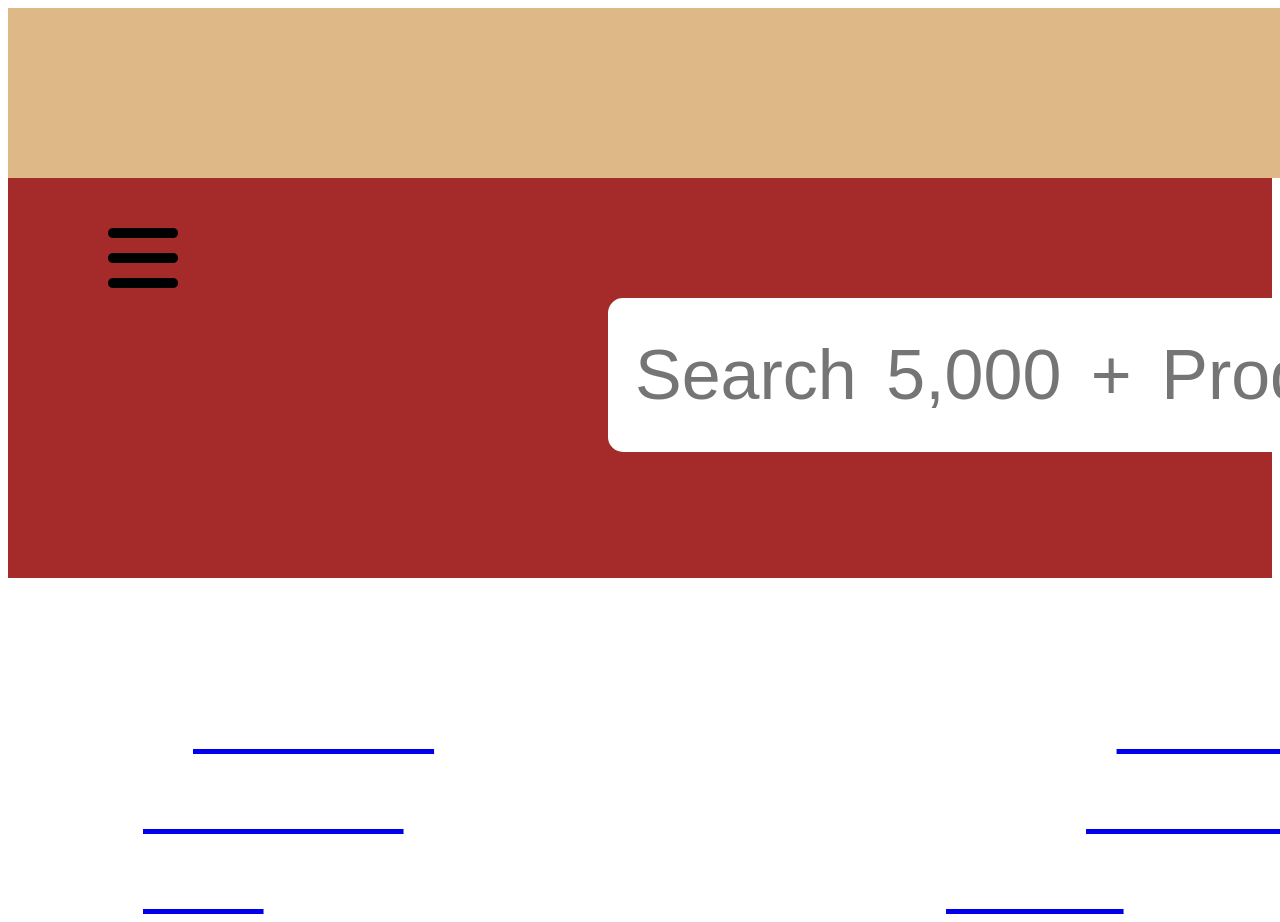
<file: header.html>
<!DOCTYPE html>
<html lang="en">
<head>
    <meta charset="UTF-8">
    <meta name="viewport" content="width=device-width, initial-scale=1.0">
    <title>Document</title>
    <link rel="stylesheet" href="header.css">
    <link rel="stylesheet" href="https://cdnjs.cloudflare.com/ajax/libs/font-awesome/6.7.2/css/all.min.css">
</head>
<body>
    <header>
    <div class="offersline">
        <span>Use code Super(Till 25th April)to get upto 65% off + Additional 10% off with Bank offers</span>
        <span >100 + Furniture Stores Across India. Come,Visit Us!<span>
       </div>
       <div class="nav">
        <div class="icon">
        <i class="fa-solid fa-bars"></i>
        <div class="content">  
        <ul>
            <li>Account</li>
            <li>About</li>
            <li>Cart</li>
            <li>Favorites</li>
            <li>Browse Categories</li>
            <li>About Us</li>
            <li>Live Shops</li>
            <li>Offers</li>
        </ul>
        </div>
    </div>
      
     
        <input type="text" placeholder="Search 5,000 + Products">
        <ul>
            <li>Bulk Orders</li>
            <li>Became Dealer</li>
            <li>Stores</li>
            <li><i class="fa-solid fa-phone"></i></li>
            <li><i class="fa-solid fa-heart"></i></li>
            <li><i class="fa-solid fa-cart-shopping"></i></li>
            <li><a href="login1.html"><i class="fa-solid fa-user"></a></i></li>
        </ul><br>
            <ul class="option">
                <a href="Mattress.html"><li>Mattress</li></a>
                <a href="dining.html"><li>Dining</li></a>
                <a href="bedroom.html"><li>Bedroom</li></a>
                <a href="kitchen.html"><li>Kitchen</li></a>
                <a href="hall.html"><li>Hall</li></a>
                <a href="offers.html"><li>Offers</li></a>
            </ul>
       </div>
       </header>
</body>
</html>
</file>
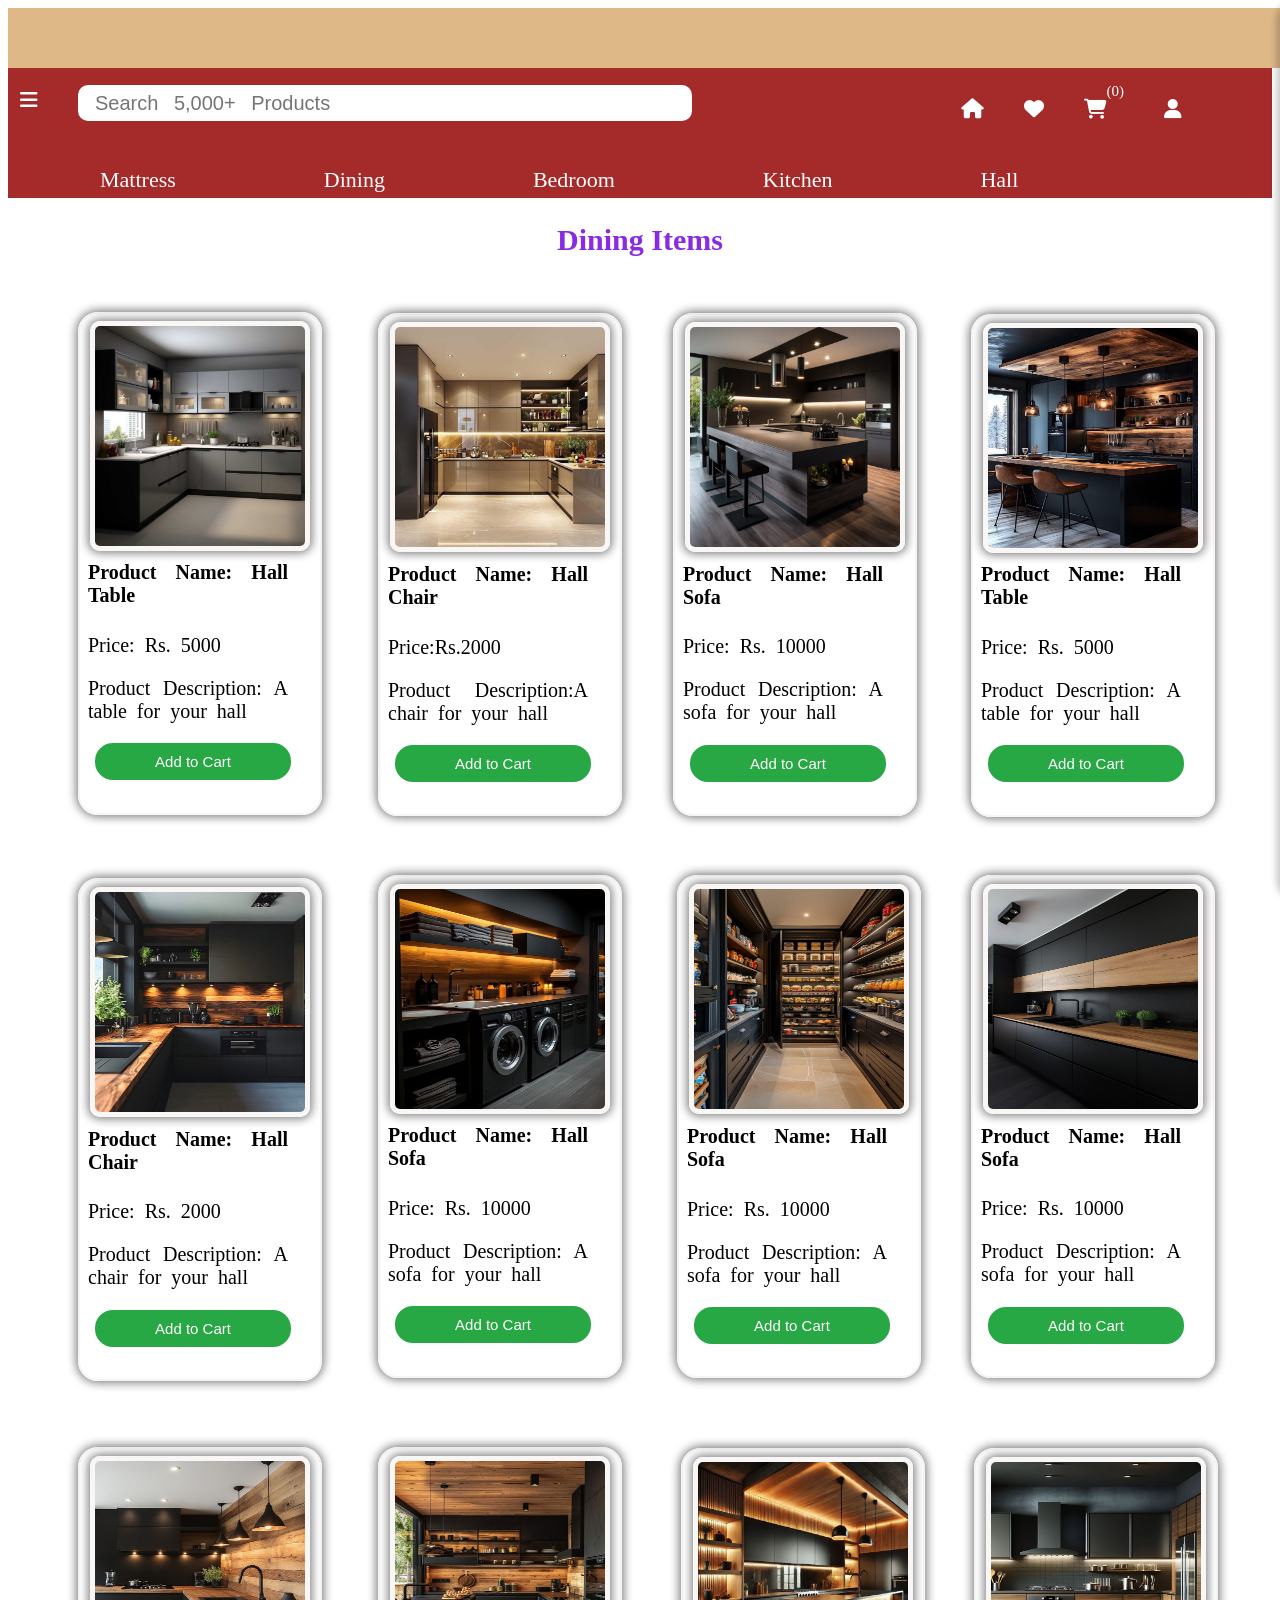
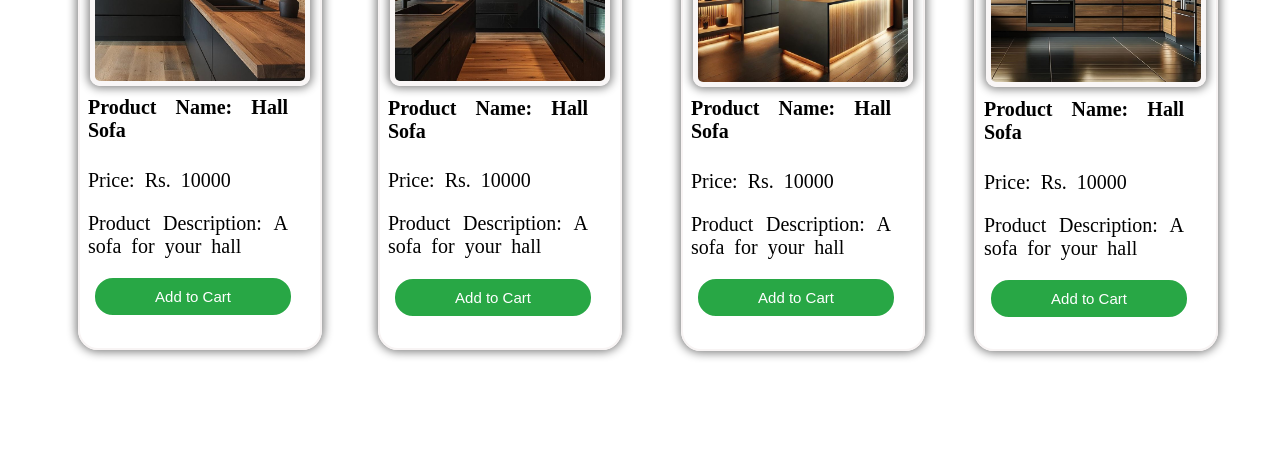
<file: kitchen.html>
<!DOCTYPE html>
<html lang="en">
<head>
    <meta charset="UTF-8">
    <meta name="viewport" content="width=device-width, initial-scale=1.0">
    <title>Document</title>
    <link rel="stylesheet" href="kitchen.css">
    <link rel="stylesheet" href="https://cdnjs.cloudflare.com/ajax/libs/font-awesome/6.7.2/css/all.min.css">
    <script src="kitchen.js"></script>
</head>
<body>
    <div class="offersline">
        <span>Use code Super (Till 25th April) to get up to 65% off + Additional 10% off with Bank offers</span>
        <span>100+ Furniture Stores Across India. Come, Visit Us!</span>
    </div>
    
    <div class="nav">
                        <!-- Checkbox for toggling -->
    <input type="checkbox" id="nav-toggle">

    <!-- button -->
    <label for="nav-toggle" class="nav-toggle-label"> <i class="fa-solid fa-bars"></i></label>

    <!-- Navigation Bar -->
    <div class="nav-wrapper">
        <p>Hello User!</p>
        <a href="index.html">About</a>
        <a href="index.html">Services</a>
        <a href="index.html">Contact</a>
        <a href="index.html">Home</a>
    </div>

    <!-- Clicking anywhere outside should close the menu -->
    <main onclick="document.getElementById('nav-toggle').checked = false;"></main>
        <input type="text" placeholder="Search 5,000+ Products">
        <div class="Bulk">
            <p><a href="inidex.html"><i class="fa-solid fa-house"></i></a></p>
            <p><i class="fa-solid fa-heart"></i></p>
            <p onclick="toggleCart()"><i class="fa-solid fa-cart-shopping"></i><span id="cart-count">0</span></p>
            <p><a href="login1.html"><i class="fa-solid fa-user"></i></a></p>
    </div>
    <br>
    <div class="cart-sidebar" id="cart-sidebar">
        <div class="cart-header">
            <span>Cart Lists</span>
            <button onclick="toggleCart()" class="cross">X</button>
        </div>
        <div class="cart-items" id="cart-items"></div>
        <div class="cart-total" id="cart-total">Total: $0</div>
        <div class="cart-buttons">
            <button class="checkout-btn"><a href="payment.html" style="color: white; text-decoration: none;">Proceed to Pay</a></button>
            
        </div>
    </div>
        <ul class="option">
            <li><a href="Mattress.html">Mattress</a></li>
            <li><a href="dining.html">Dining</a></li>
            <li><a href="bedroom.html">Bedroom</a></li>
            <li><a href="kitchen.html">Kitchen</a></li>
            <li><a href="hall.html">Hall</a></li>
            <li><a href="offers.html">Offers</a></li>
        </ul>
    </div>
   
    
    <h2>Dining Items</h2>
    <div class="image-container">
        <div class="boximg">
            
            <!-- Product Items -->
            <div class="Product1">
                <div class="cont">
                    <div class="image">
                        <img src="kitchenimg1.jpg" alt="Hall Table">
                    </div>
                </div>
                <div class="para">
                    <h4>Product Name: Hall Table</h4>
                    <p>Price: Rs. 5000</p>
                    <p>Product Description: A table for your hall</p>
                </div>
                <button class="button"onclick="addtocart('Kitchen Table 1', 1000)">Add to Cart</button>
            </div>
            
            <div class="Product2">
                <div class="cont">
                    <div class="image">
                        <img src="kitchenimg2.jpg" alt="Hall Chair">
                    </div>
                </div>
                <div class="para">
                    <h4>Product Name: Hall Chair</h4>
                    <p>Price:Rs.2000</p>
                    <p>Product Description:A chair for your hall</p>
                </div>
                <button class="button" onclick="addtocart('Kitchen Table 2', 2000)">Add to Cart</button>
            </div>
            
            <div class="Product3">
                <div class="cont">
                    <div class="image">
                        <img src="kitchenimg3.jpg" alt="Hall Sofa">
                    </div>
                </div>
                <div class="para">
                    <h4>Product Name: Hall Sofa</h4>
                    <p>Price: Rs. 10000</p>
                    <p>Product Description: A sofa for your hall</p>
                </div>
                <button class="button"onclick="addtocart('Kitchen Table  3', 3000)">Add to Cart</button>
            </div>
            
            <!-- More Product Items (Repeating Structure) -->
            
            <div class="Product4">
                <div class="cont">
                    <div class="image">
                        <img src="kitchenimg4.jpg" alt="Hall Table">
                    </div>
                </div>
                <div class="para">
                    <h4>Product Name: Hall Table</h4>
                    <p>Price: Rs. 5000</p>
                    <p>Product Description: A table for your hall</p>
                </div>
                <button class="button"onclick="addtocart('Kitchen Table 4', 4000)">Add to Cart</button>
            </div>
            
            <div class="Product5">
                <div class="cont">
                    <div class="image">
                        <img src="kitchenimg5.jpg" alt="Hall Chair">
                    </div>
                </div>
                <div class="para">
                    <h4>Product Name: Hall Chair</h4>
                    <p>Price: Rs. 2000</p>
                    <p>Product Description: A chair for your hall</p>
                </div>
                <button class="button"onclick="addtocart('Kitchen Table 5', 5000)">Add to Cart</button>
            </div>
            
            <div class="Product6">
                <div class="cont">
                    <div class="image">
                        <img src="kitchenimg6.jpg" alt="Hall Sofa">
                    </div>
                </div>
                <div class="para">
                    <h4>Product Name: Hall Sofa</h4>
                    <p>Price: Rs. 10000</p>
                    <p>Product Description: A sofa for your hall</p>
                </div>
                <button class="button"onclick="addtocart('Kitchen Table 6', 6000)">Add to Cart</button>
            </div>

            <div class="Product7">
                <div class="cont">
                    <div class="image">
                        <img src="kitchenimg7.jpg" alt="Hall Sofa">
                    </div>
                </div>
                <div class="para">
                    <h4>Product Name: Hall Sofa</h4>
                    <p>Price: Rs. 10000</p>
                    <p>Product Description: A sofa for your hall</p>
                </div>
                <button class="button"onclick="addtocart('Kitchen Table 7', 7000)">Add to Cart</button>
            </div>

            <div class="Product8">
                <div class="cont">
                    <div class="image">
                        <img src="kitchenimg8.jpg" alt="Hall Sofa">
                    </div>
                </div>
                <div class="para">
                    <h4>Product Name: Hall Sofa</h4>
                    <p>Price: Rs. 10000</p>
                    <p>Product Description: A sofa for your hall</p>
                </div>
                <button class="button"onclick="addtocart('Kitchen Table 8', 8000)">Add to Cart</button>
            </div>

            <div class="Product9">
                <div class="cont">
                    <div class="image">
                        <img src="kitchenimg9.jpg" alt="Hall Sofa">
                    </div>
                </div>
                <div class="para">
                    <h4>Product Name: Hall Sofa</h4>
                    <p>Price: Rs. 10000</p>
                    <p>Product Description: A sofa for your hall</p>
                </div>
                <button class="button"onclick="addtocart('Kitchen Table 9', 9000)">Add to Cart</button>
            </div>

            <div class="Product10">
                <div class="cont">
                    <div class="image">
                        <img src="kitchenimg10.jpg" alt="Hall Sofa">
                    </div>
                </div>
                <div class="para">
                    <h4>Product Name: Hall Sofa</h4>
                    <p>Price: Rs. 10000</p>
                    <p>Product Description: A sofa for your hall</p>
                </div>
                <button class="button"onclick="addtocart('Kitchen Table 10', 10000)">Add to Cart</button>
            </div>

            <div class="Product11">
                <div class="cont">
                    <div class="image">
                        <img src="kitchenimg11.jpg" alt="Hall Sofa">
                    </div>
                </div>
                <div class="para">
                    <h4>Product Name: Hall Sofa</h4>
                    <p>Price: Rs. 10000</p>
                    <p>Product Description: A sofa for your hall</p>
                </div>
                <button class="button"onclick="addtocart('Kitchen Table 11', 11000)">Add to Cart</button>
            </div>

            <div class="Product12">
                <div class="cont">
                    <div class="image">
                        <img src="kitchenimg12.jpg" alt="Hall Sofa">
                    </div>
                </div>
                <div class="para">
                    <h4>Product Name: Hall Sofa</h4>
                    <p>Price: Rs. 10000</p>
                    <p>Product Description: A sofa for your hall</p>
                </div>
                <button class="button"onclick="addtocart('Kitchen Table 12', 12000)">Add to Cart</button>
            </div>
            
        </div>
    </div>
</body>
</html>
</file>
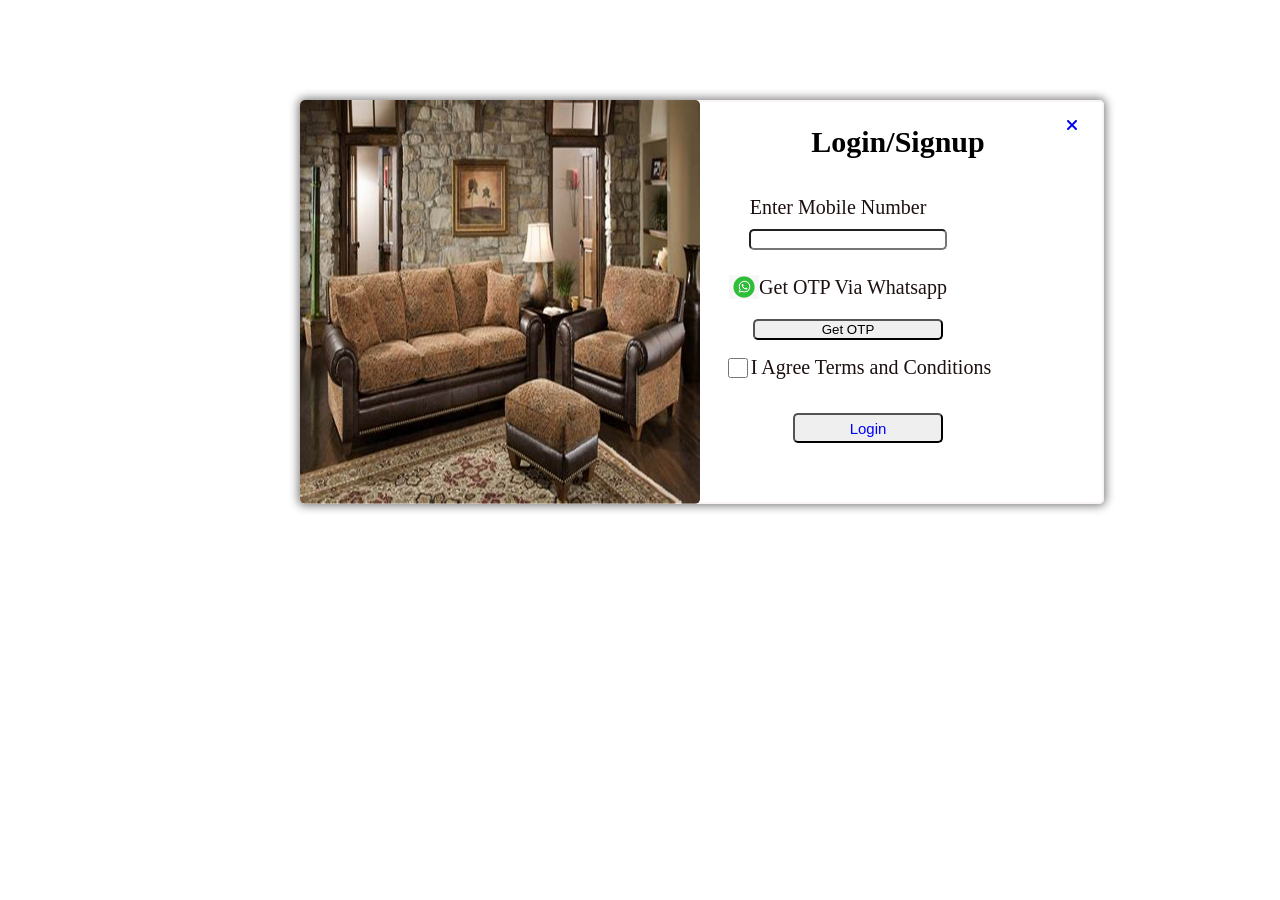
<file: login1.html>
<!DOCTYPE html>
<html lang="en">
<head>
    <meta charset="UTF-8">
    <meta name="viewport" content="width=, initial-scale=1.0">
    <title>Document</title>
    <link rel="stylesheet" href="login1.css">
    <link rel="stylesheet" href="https://cdnjs.cloudflare.com/ajax/libs/font-awesome/6.7.2/css/all.min.css">
</head>
<body>
    <div class="cont">
        <div class="image">
            <img src="OIP.jpeg">
        </div>
        <div class="cross">
            <a href="index.html"><i class="fa-solid fa-xmark"></a></i>
        </div>
        <div class="login">
        <form class="form" action="index.html">
            <h2>Login/Signup</h2>
            <label for="mobile">Enter Mobile Number</label><br>
            <input type="text" name="enter mobile number"required><br>
            <img src="OIP (1).jpeg" alt=""><label for="Get OTP Via Whatsapp">Get OTP Via Whatsapp</label><br>
            <button class="sumbit">Get OTP</button><br>
            <div class="Terms"><label for="terms">I Agree Terms and Conditions</label></div>
            <input type="checkbox" class="checkbox" required><br>
            <button class="button1" action="#">Login</button>
        </form>
        </div>
    </div>
</body>
</html>
</file>
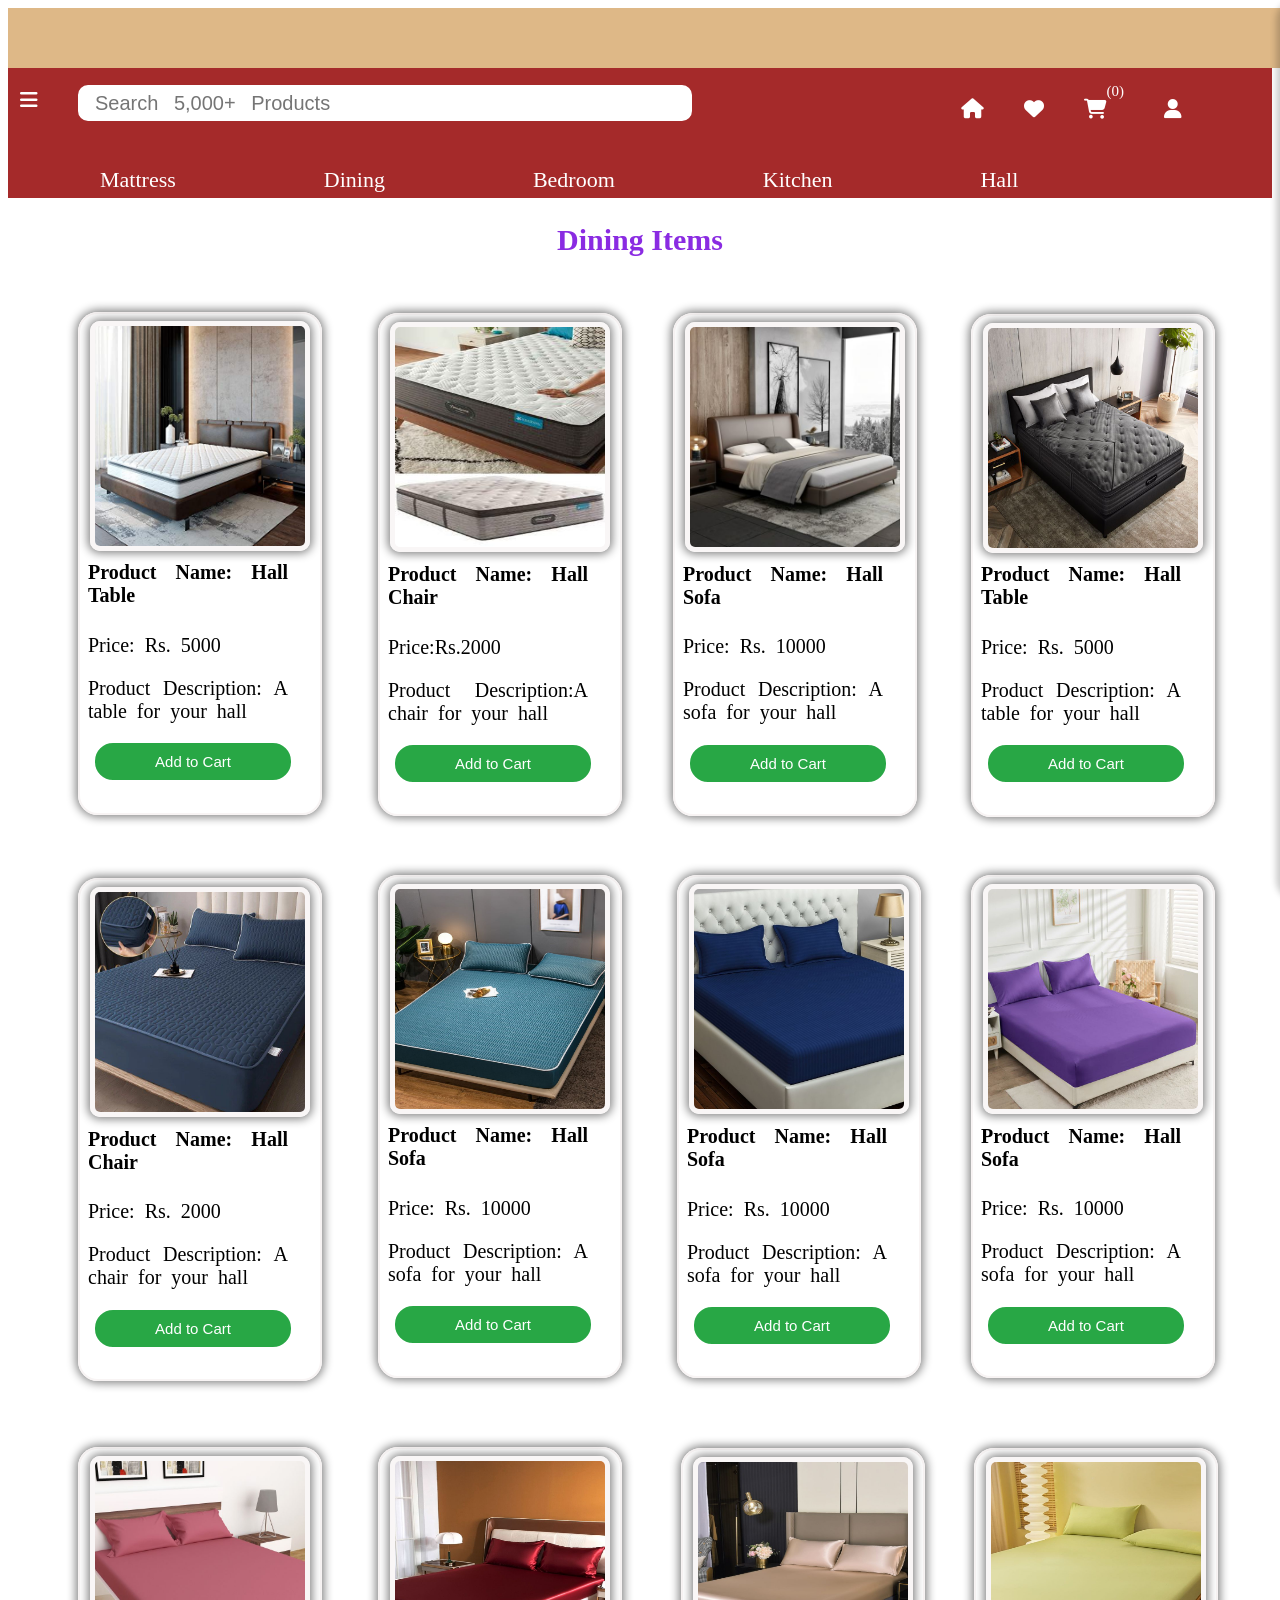
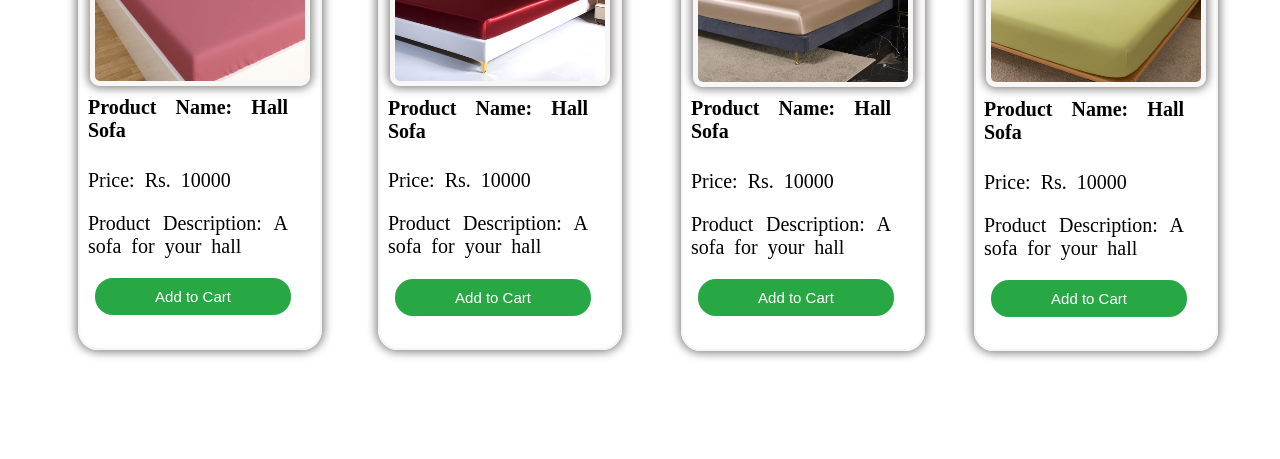
<file: Mattress.html>
<!DOCTYPE html>
<html lang="en">
<head>
    <meta charset="UTF-8">
    <meta name="viewport" content="width=device-width, initial-scale=1.0">
    <title>Document</title>
    <link rel="stylesheet" href="Mattress.css">
    <link rel="stylesheet" href="https://cdnjs.cloudflare.com/ajax/libs/font-awesome/6.7.2/css/all.min.css">
    <script src="mattress.js"></script>
</head>
<body>
    <div class="offersline">
        <span>Use code Super (Till 25th April) to get up to 65% off + Additional 10% off with Bank offers</span>
        <span>100+ Furniture Stores Across India. Come, Visit Us!</span>
    </div>
    
    <div class="nav">
                        <!-- Checkbox for toggling -->
    <input type="checkbox" id="nav-toggle">

    <!-- button -->
    <label for="nav-toggle" class="nav-toggle-label"> <i class="fa-solid fa-bars"></i></label>

    <!-- Navigation Bar -->
    <div class="nav-wrapper">
        <p>Hello User!</p>
        <a href="index.html">Home</a>
        <a href="index.html">About</a>
        <a href="index.html">Services</a>
        <a href="index.html">Contact</a>
    </div>

    <!-- Clicking anywhere outside should close the menu -->
    <main onclick="document.getElementById('nav-toggle').checked = false;"></main>
        <input type="text" placeholder="Search 5,000+ Products">
        <div class="Bulk">
            <p><a href="index.html"><i class="fa-solid fa-house"></i></a></p>
            <p><i class="fa-solid fa-heart"></i></p>
            <p onclick="toggleCart()"><i class="fa-solid fa-cart-shopping"></i><span id="cart-count">0</span></p>
            <p><a href="login1.html"><i class="fa-solid fa-user"></i></a></p>
    </div>
    <br>
    <div class="cart-sidebar" id="cart-sidebar">
        <div class="cart-header">
            <span>Cart Lists</span>
            <button onclick="toggleCart()" class="cross">X</button>
        </div>
        <div class="cart-items" id="cart-items"></div>
        <div class="cart-total" id="cart-total">Total: $0</div>
        <div class="cart-buttons">
            <button class="checkout-btn"><a href="payment.html" style="color: white; text-decoration: none;">Proceed to Pay</a></button>
            
        </div>
    </div>
        <ul class="option">
            <li><a href="Mattress.html">Mattress</a></li>
            <li><a href="dining.html">Dining</a></li>
            <li><a href="bedroom.html">Bedroom</a></li>
            <li><a href="kitchen.html">Kitchen</a></li>
            <li><a href="hall.html">Hall</a></li>
            <li><a href="offers.html">Offers</a></li>
        </ul>
    </div>
   
    
    <h2>Dining Items</h2>
    <div class="image-container">
        <div class="boximg">
            
            <!-- Product Items -->
            <div class="Product1">
                <div class="cont">
                    <div class="image">
                        <img src="mattressimg1.jpg" alt="Hall Table">
                    </div>
                </div>
                <div class="para">
                    <h4>Product Name: Hall Table</h4>
                    <p>Price: Rs. 5000</p>
                    <p>Product Description: A table for your hall</p>
                </div>
                <button class="button"onclick="addtocart('Mattress Table 1', 1000)">Add to Cart</button>
            </div>
            
            <div class="Product2">
                <div class="cont">
                    <div class="image">
                        <img src="mattressimg2.jpg" alt="Hall Chair">
                    </div>
                </div>
                <div class="para">
                    <h4>Product Name: Hall Chair</h4>
                    <p>Price:Rs.2000</p>
                    <p>Product Description:A chair for your hall</p>
                </div>
                <button class="button" onclick="addtocart('Mattress Table 2', 2000)">Add to Cart</button>
            </div>
            
            <div class="Product3">
                <div class="cont">
                    <div class="image">
                        <img src="mattressimg3.jpg" alt="Hall Sofa">
                    </div>
                </div>
                <div class="para">
                    <h4>Product Name: Hall Sofa</h4>
                    <p>Price: Rs. 10000</p>
                    <p>Product Description: A sofa for your hall</p>
                </div>
                <button class="button"onclick="addtocart('Mattress Table 3', 3000)">Add to Cart</button>
            </div>
            
            <!-- More Product Items (Repeating Structure) -->
            
            <div class="Product4">
                <div class="cont">
                    <div class="image">
                        <img src="mattressimg4.jpg" alt="Hall Table">
                    </div>
                </div>
                <div class="para">
                    <h4>Product Name: Hall Table</h4>
                    <p>Price: Rs. 5000</p>
                    <p>Product Description: A table for your hall</p>
                </div>
                <button class="button"onclick="addtocart('Mattress Table 4', 4000)">Add to Cart</button>
            </div>
            
            <div class="Product5">
                <div class="cont">
                    <div class="image">
                        <img src="mattressimg5.jpg" alt="Hall Chair">
                    </div>
                </div>
                <div class="para">
                    <h4>Product Name: Hall Chair</h4>
                    <p>Price: Rs. 2000</p>
                    <p>Product Description: A chair for your hall</p>
                </div>
                <button class="button"onclick="addtocart('Mattress Table 5', 5000)">Add to Cart</button>
            </div>
            
            <div class="Product6">
                <div class="cont">
                    <div class="image">
                        <img src="mattressimg6.jpg" alt="Hall Sofa">
                    </div>
                </div>
                <div class="para">
                    <h4>Product Name: Hall Sofa</h4>
                    <p>Price: Rs. 10000</p>
                    <p>Product Description: A sofa for your hall</p>
                </div>
                <button class="button"onclick="addtocart('Mattress Table 6', 6000)">Add to Cart</button>
            </div>

            <div class="Product7">
                <div class="cont">
                    <div class="image">
                        <img src="mattressimg7.jpg" alt="Hall Sofa">
                    </div>
                </div>
                <div class="para">
                    <h4>Product Name: Hall Sofa</h4>
                    <p>Price: Rs. 10000</p>
                    <p>Product Description: A sofa for your hall</p>
                </div>
                <button class="button"onclick="addtocart('Mattress Table 7', 7000)">Add to Cart</button>
            </div>

            <div class="Product8">
                <div class="cont">
                    <div class="image">
                        <img src="mattressimg8.jpg" alt="Hall Sofa">
                    </div>
                </div>
                <div class="para">
                    <h4>Product Name: Hall Sofa</h4>
                    <p>Price: Rs. 10000</p>
                    <p>Product Description: A sofa for your hall</p>
                </div>
                <button class="button"onclick="addtocart('Mattress Table 8', 8000)">Add to Cart</button>
            </div>

            <div class="Product9">
                <div class="cont">
                    <div class="image">
                        <img src="mattressimg9.jpg" alt="Hall Sofa">
                    </div>
                </div>
                <div class="para">
                    <h4>Product Name: Hall Sofa</h4>
                    <p>Price: Rs. 10000</p>
                    <p>Product Description: A sofa for your hall</p>
                </div>
                <button class="button"onclick="addtocart('Mattress Table 9', 9000)">Add to Cart</button>
            </div>

            <div class="Product10">
                <div class="cont">
                    <div class="image">
                        <img src="mattressimg10.jpg" alt="Hall Sofa">
                    </div>
                </div>
                <div class="para">
                    <h4>Product Name: Hall Sofa</h4>
                    <p>Price: Rs. 10000</p>
                    <p>Product Description: A sofa for your hall</p>
                </div>
                <button class="button"onclick="addtocart('Mattress Table 10', 10000)">Add to Cart</button>
            </div>

            <div class="Product11">
                <div class="cont">
                    <div class="image">
                        <img src="mattressimg11.jpg" alt="Hall Sofa">
                    </div>
                </div>
                <div class="para">
                    <h4>Product Name: Hall Sofa</h4>
                    <p>Price: Rs. 10000</p>
                    <p>Product Description: A sofa for your hall</p>
                </div>
                <button class="button"onclick="addtocart('Mattress Table 11', 11000)">Add to Cart</button>
            </div>

            <div class="Product12">
                <div class="cont">
                    <div class="image">
                        <img src="mattressimg12.jpg" alt="Hall Sofa">
                    </div>
                </div>
                <div class="para">
                    <h4>Product Name: Hall Sofa</h4>
                    <p>Price: Rs. 10000</p>
                    <p>Product Description: A sofa for your hall</p>
                </div>
                <button class="button"onclick="addtocart('Mattress Table 12', 12000)">Add to Cart</button>
            </div>
            
        </div>
    </div>
</body>
</html>
</file>
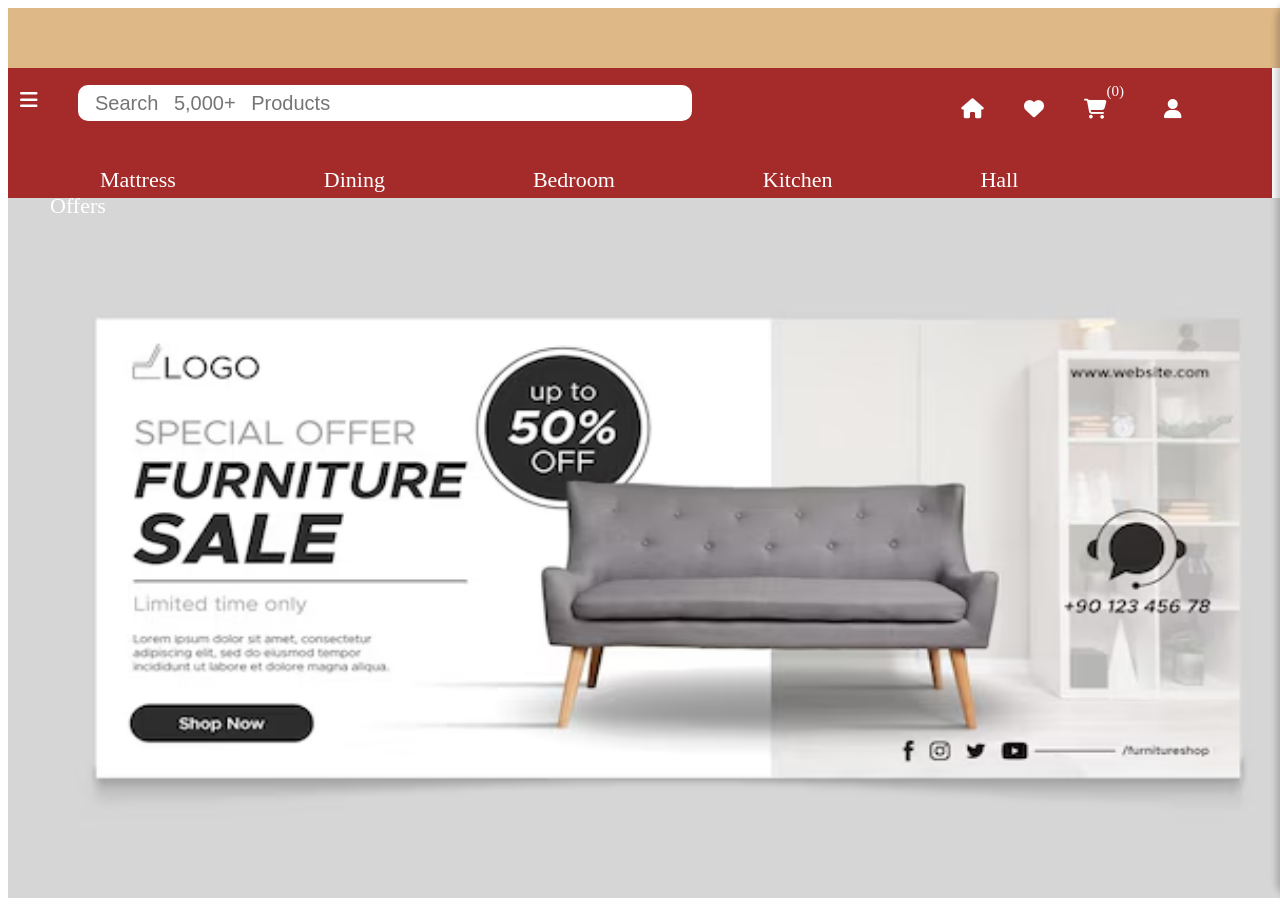
<file: offers.html>
<!DOCTYPE html>
<html lang="en">
<head>
    <meta charset="UTF-8">
    <meta name="viewport" content="width=device-width, initial-scale=1.0">
    <title>Document</title>
    <link rel="stylesheet" href="offers.css">
    <link rel="stylesheet" href="https://cdnjs.cloudflare.com/ajax/libs/font-awesome/6.7.2/css/all.min.css">
    <script src="offers.js"></script>
</head>
<body>
    <div class="offersline">
        <span>Use code Super (Till 25th April) to get up to 65% off + Additional 10% off with Bank offers</span>
        <span>100+ Furniture Stores Across India. Come, Visit Us!</span>
    </div>
    
    <div class="nav">
                        <!-- Checkbox for toggling -->
    <input type="checkbox" id="nav-toggle">

    <!-- button -->
    <label for="nav-toggle" class="nav-toggle-label"> <i class="fa-solid fa-bars"></i></label>

    <!-- Navigation Bar -->
    <div class="nav-wrapper">
        <p>Hello User!</p>
        <a href="index.html">Home</a>
        <a href="index.html">About</a>
        <a href="index.html">Services</a>
        <a href="index.html">Contact</a>
    </div>

    <!-- Clicking anywhere outside should close the menu -->
    <main onclick="document.getElementById('nav-toggle').checked = false;"></main>
        <input type="text" placeholder="Search 5,000+ Products">
        <div class="Bulk">
            <p><a href="homepage.html"><i class="fa-solid fa-house"></i></a></p>
            <p><i class="fa-solid fa-heart"></i></p>
            <p onclick="toggleCart()"><i class="fa-solid fa-cart-shopping"></i><span id="cart-count">0</span></p>
            <p><a href="login1.html"><i class="fa-solid fa-user"></i></a></p>
    </div>
    <br>
    <div class="cart-sidebar" id="cart-sidebar">
        <div class="cart-header">
            <span>Cart Lists</span>
            <button onclick="toggleCart()" class="cross">X</button>
        </div>
        <div class="cart-items" id="cart-items"></div>
        <div class="cart-total" id="cart-total">Total: $0</div>
        <div class="cart-buttons">
            <button class="checkout-btn"><a href="payment.html" style="color: white; text-decoration: none;">Proceed to Pay</a></button>
            
        </div>
    </div>
        <ul class="option">
            <li><a href="Mattress.html">Mattress</a></li>
            <li><a href="dining.html">Dining</a></li>
            <li><a href="bedroom.html">Bedroom</a></li>
            <li><a href="kitchen.html">Kitchen</a></li>
            <li><a href="hall.html">Hall</a></li>
            <li><a href="offers.html">Offers</a></li>
        </ul>
    </div>
</body>
<div class="offers">
    <img src="offerspage.avif" alt="" srcset="">
</div>
</html>
</file>
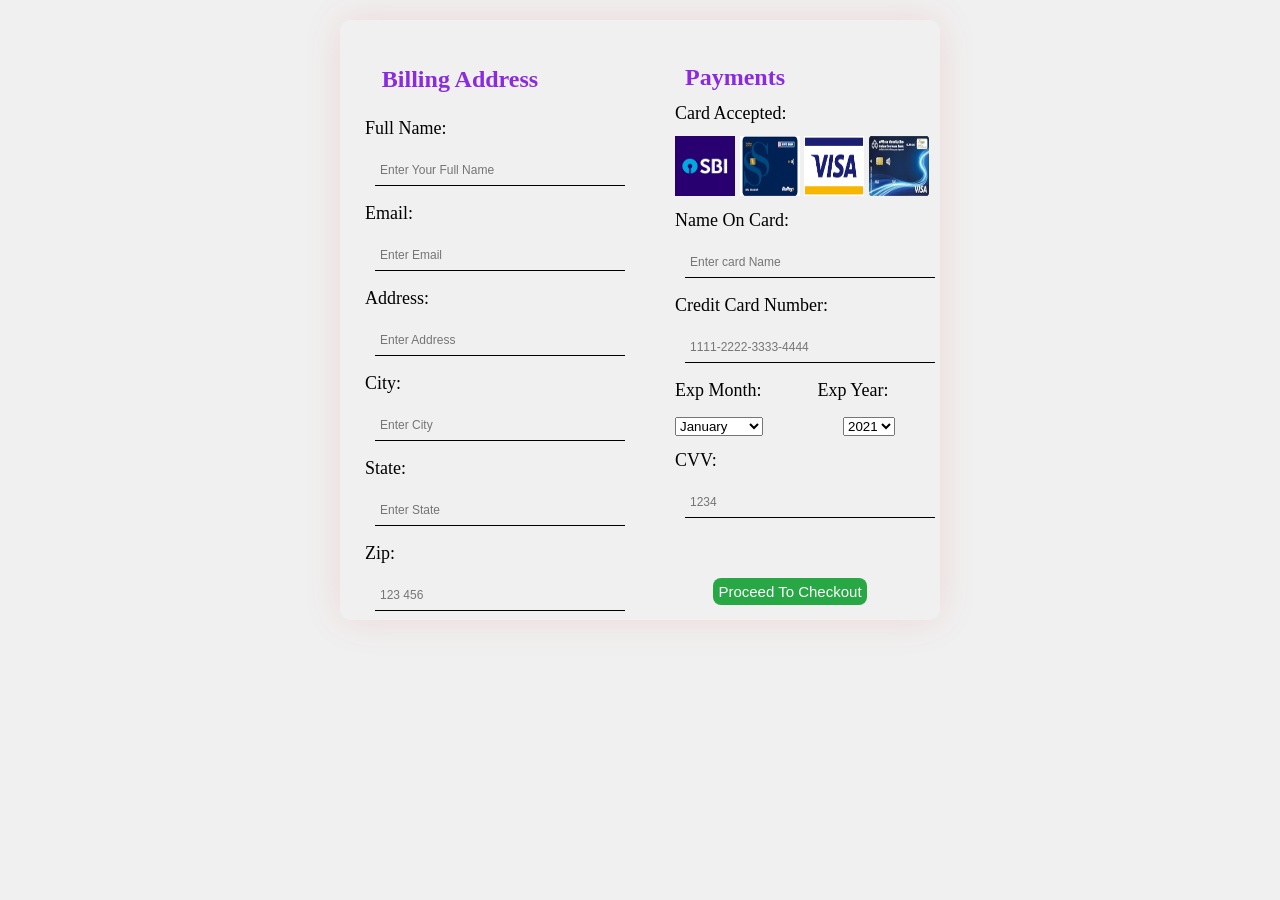
<file: payment.html>
<!DOCTYPE html>
<html lang="en">
<head>
    <meta charset="UTF-8">
    <meta name="viewport" content="width=device-width, initial-scale=1.0">
    <title>Document</title>
    <link rel="stylesheet" href="payment.css">
</head>
<body>
    <div class="cont">
        <h2>Billing Address</h2>
        <form class="billing">
            <label for="fname">Full Name:</label><br>
            <input type="text" id="fname" name="firstname" placeholder="Enter Your Full Name"><br>
            <label for="email">Email:</label><br>
            <input type="text" id="email" name="email" placeholder="Enter Email"><br>
            <label for="adr">Address:</label><br>
            <input type="text" id="adr" name="address" placeholder="Enter Address"><br>
            <label for="city">City:</label><br>
            <input type="text" id="city" name="city" placeholder="Enter City"><br>
            <label for="state">State:</label><br>
            <input type="text" id="state" name="state" placeholder="Enter State"><br>
            <label for="zip">Zip:</label><br>
            <input type="text" id="zip" name="zip" placeholder="123 456"><br>
        </form>
        <div class="pay">
            <h2>Payments</h2>
            <form class="payment">
                <label for="card">Card Accepted:</label><br>
                <p><img src="sbiimg.png" alt=""></p>
                <p><img src="rupayimg.png" alt=""></p>
                <p><img src="visaimg.png" alt=""></p>
                <p><img src="iosimg.jpg"></p><br>
                <label for="name">Name On Card:</label><br>
                <input type="text" id="name" name="name" placeholder="Enter card Name"><br>
                <label for="card">Credit Card Number:</label><br>
                <input type="text" id="card" name="card" placeholder="1111-2222-3333-4444"><br>
                <label for="exp">Exp Month:</label><br>
                <select placeholder="Choose Month">
                    <option value="jan">January</option>
                    <option value="feb">February</option>
                    <option value="mar">March</option>
                    <option value="apr">April</option>
                    <option value="may">May</option>
                    <option value="jun">June</option>
                    <option value="jul">July</option>
                    <option value="aug">August</option>
                    <option value="sep">September</option>
                    <option value="oct">October</option>
                    <option value="nov">November</option>
                    <option value="dec">December</option>
                </select>
                <label for="exp" class="exp">Exp Year:</label>
                <select placeholder="Choose Year">
                    <option value="2021">2021</option>
                    <option value="2022">2022</option>
                    <option value="2023">2023</option>
                    <option value="2024">2024</option>
                    <option value="2025">2025</option>
                    <option value="2026">2026</option>
                    <option value="2027">2027</option>
                    <option value="2028">2028</option>
                    <option value="2029">2029</option>
                    <option value="2030">2030</option>
                </select><br>
                <label for="cvv">CVV:</label><br>
                <input type="text" id="cvv" name="cvv" placeholder="1234"><br>
            </form>
        </div>
        <a href="index.html"><button>Proceed To Checkout</button></a>
    </div>
</body>
</html>
</file>
<file: index.css>
@media (max-width: 768px) {
    .nav-wrapper {
        left: -100%;
        width: 100%;
    }
    .nav-toggle-label {
        left: 10px;
    }
    .nav-wrapper a {
        padding: 10px;
        font-size: 18px;
    }
    .nav-wrapper p {
        font-size: 20px;
    }
}
.body{
    padding: 0;
    margin: 0;
    width: 100%;
    /* height: 50%; */
    display: flex;
    box-sizing: border-box;
    overflow-y: hidden;

}
/* .slidepara{
    font-size: 20px;
    position: relative;
    top: 60px;
    padding: 19px;
    font-style: bold;
} */
.picture img{
    width: 300px;
    height: 200px;
    border-radius: 10px;
    position: relative;
    top: 20px;
    left: 10px;
}
.picture2 img{
    width: 300px;
    height: 200px;
    border-radius: 10px;
    position: relative;
    top: -180px;
    left: 1020px;
}
#nav-toggle {
    display: none;
}


.nav-toggle-label {
    position: absolute;
    top: 40px;
    left: -90px;
    /* background-color: #333; */
    color: white;
    padding: 10px;
    cursor: pointer;
    /* border-radius: 5px; */
    z-index: 2;
}


.nav-wrapper {
    position: fixed;
    left: -200px;
    top: 0;
    width: 200px;
    height: 100%;
    background: #333;
    transition: left 0.3s ease-in-out;
    padding-top: 90px;
    z-index: 1;
    overflow-y: auto;
}
.nav-wrapper p{
    color: white;
    font-size: 25px;
    position: relative;
    top: 15px;
}

.nav-wrapper a {
    display: block;
    padding: 15px;
    color: white;
    text-decoration: none;
    font-size: 20px;
    transition: 0.3s;
}

.nav-wrapper a:hover {
    background:red;
}

/* Show menu when checkbox is checked */
#nav-toggle:checked ~ .nav-wrapper {
    left: 0;
}

/* Close menu when clicking outside */
main {
    /* min-height: 100%;
    width: 100%;  */
    transition: margin-left 0.3s ease-in-out;
    background: rgba(0, 0, 0, 0); 
}

#nav-toggle:checked ~ main {
    pointer-events: auto; /*enables pointer interactionslike hover etcs*/
}

/* Clicking on main will reset the checkbox */
main:has(:not(#nav-toggle:checked)) {
    display: block;
}
.offersline{
     width: 100%;
     height: 50px;
     background-color:burlywood;
     text-align: center;
     color: aliceblue;
     padding: 5px;
     font-size: 20px;
}
.offersline span{
    font-size: 25px;
    position: absolute;
    font-style: bold;
    color: black;
    top: 25px;
    left: 0;
    width: 100%;
    opacity: 0;
    animation: hi 6s infinite;
}
.offersline span:nth-child(1){
    animation-delay: 0s;
}
.offersline span:nth-child(2){
    animation-delay: 3s;
}
@keyframes hi{
    0%{
        opacity: 0;
    }
    50%{
        opacity: 1;
    }
    100%{
        content: hello;
    }
}
/* h1{
    position: relative;
    top: 3px;
    word-spacing: 10px;
} */
.nav{
   width: 100%;
   height: 130px;
   background-color: brown;
}
.nav i{
    font-size: 20px;
    position: relative;
    left: 100px;
    top: 40px;
}
.icon{
    position: relative;
    display: inline-block;
    color: black;
    font-size: 20px;
    right: 70px;
    bottom: 30px;
}
input{
    width: 580px;
    height: 2px;
    position: relative;
    left: 70px;
    top: 17px;
    font-size: 20px;
    padding: 15px;
    word-spacing: 10px;
    border-radius: 10px;
    border: 2px solid white;
}
.nav li{
    display: inline;
    position: relative;
    bottom: 20px;
    font-size: 20px;
    color: white;
    padding: 12px;
    margin: 30px;
}
.Bulk{
  justify-content: end;
  text-align: end;
    position: relative;
    display: flex;
    right: 190px;
    bottom: 60px;
    font-size: 15px;
    gap: 40px;
    color: white;
}

.li  a{
    background-color: white;
    text-decoration: none;
}
.li i{
    position: relative;
    bottom: 200px;
}
.option{
    position: relative;
    top: -5px;
    word-spacing: 60px;
    padding: 5px;
    margin: 45px;
    display: inline;
    gap: 10px;
}
.option li a{
    font-size: 22px;
    color: white;
    text-decoration: none;

}
a i{
    color: white;
}
a:hover i{
    color: rgb(26, 13, 140);
    cursor: pointer;
}
.imcont{
    position: relative;
    top: 10px;
    width: 100%;
    height: 250px;
    background-color: rgb(209, 149, 149);
}
.slideshow-container {
    position: relative;
    top: -395px;
    left: 410px;
    max-width: 500px;
    overflow: hidden;
    border-radius: 12px;
    box-shadow: 0 8px 16px rgba(0,0,0,0.2);
  }
  .slides img {
    width: 500px;
    position: relative;

    height: 230px;
    display: block;
  }
  .active {
    display: block;
  }
  .prev, .next {
    cursor: pointer;
    position: absolute;
    top: 50%;
    transform: translateY(-50%);
    font-size: 24px;
    background-color: rgba(0,0,0,0.5);
    color: white;
    border: none;
    padding: 10px;
    border-radius: 50%;
  }
  .prev { left: 10px;}
  .next { right: 10px;}
  .slides {
      display: none;
    }
    .slides.active {
      display: block;
    }
    
h2{
    justify-content: center;
    text-align: center;
    color: blueviolet;
}
ul a{
    text-decoration:none ;
    color: white;
}
li:hover{
    color: rgb(26, 13, 140);
    cursor: pointer;
}
.product-card {
    width: 243px;
    height: 20px;
    gap: 40px;
    perspective: 1000px;
    margin: 10px;
    display: inline-block;
    
}


.product-face {
    position: absolute;
    width: 100%;
    height: 100%;
    backface-visibility: hidden;
    transition: transform 1s;
}


.product-face.front {
    background-color: #fff;
}

.product-face.back {
    background-color: #f8f8f8;
    transform: rotateY(180deg);
    padding: 10px;
    text-align: center;
}


.product-card:hover .front {
    transform: rotateY(180deg)
}

.product-card:hover .back {
    transform: rotateY(0deg);
}


.product-face img {
    width: 100%;
    gap: 40px;
    height: 280px;
    object-fit: cover;
    border-radius: 8px;
}

.product-face.back h3 {
    font-size: 20px;
    margin: 10px 0;
}

.product-face.back p {
    font-size: 17px;
    margin: 2px 0;
}

.product-face .buy-now {
    background-color: #28a745;
    color: white;
    border: none;
    position: relative;
    bottom: 10px;
    cursor: pointer;
    font-size: 20px;
    border-radius: 5px;
    margin-top: 15px;
}

.product-face .buy-now:hover {
    background-color: #218838;
}
.footer{
    position: relative;
    top: 280px;
    width: 100%;
    height: 400px;
    background-color: rgb(246, 77, 77);
}
.footerpage{
    width: 240px;
    height: 30px;
    gap: 200px;
    padding: 20px;
    font-size: 20px;
    display: flex;
}
h3{
    position: relative;
    word-spacing: 10px;
}
.terms h3{
    word-spacing: 20px;
    gap: 85px;
}
.footerpage p{
    color: white;
    line-height: 15px;
}
.boximg{
    height: 100px;
}
.cart-icon {
    cursor: pointer;
    position: relative;
    bottom: 16px;
}
.cart-count {
    position: absolute;
    background: rgb(250, 248, 248);
    left: 120px;
    color: black;
    font-size: 12px;
    border-radius: 50%;
    width: 18px;
    height: 18px;
    display: flex;
    display: inline-block;
    justify-content: center;
    align-items: center;
    font-weight: bold;
    display: none;
}
.cart {
    display: none;
    position: absolute;
    top: 120px;
    width: 250px;
    height: 290px;
    background: #f4f4f4;
    padding: 15px;
    box-shadow: 0px 4px 6px rgba(0, 0, 0, 0.2);
    border-radius: 5px;
    z-index: 2;
}
.cart h2 {
    text-align: center;
    font-size: 25px;
    margin: 0 0 10px;
    color: black;
}
.cart-item {
    display: flex;
    justify-content: space-between;
    padding: 10px;
    background: white;
    margin: 5px 0;
    border-radius: 5px;
    color: black;
}
.cart-total {
    text-align: center;
    margin-top: 10px;
    font-weight: bold;
    font-size: 20px;
    color: black;
}
.checkout-btn {
    display: block;
    width: 100%;
    padding: 10px;
    background: #007bff;
    color: white;
    border: none;
    text-align: center;
    margin-top: 10px;
    border-radius: 5px;
    cursor: pointer;
    text-decoration: none;
    position: relative;
    top: 170px;
    text-decoration: none;
}
.checkout-btn:hover {
    background: #0056b3;
    text-decoration: none;
}
button {
    margin-top: 10px;
    padding: 5px 10px;
    cursor: pointer;
    background: #28a745;
    color: white;
    border: none;
    border-radius: 3px;
}
button:hover {
    background: #218838;
}.cart-sidebar {
    position: fixed;
    right: -350px;
    top: 0;
    width: 350px;
    height: 100%;
    border-radius: 20px;
    background-color: white;
    box-shadow: -4px 0px 6px rgba(0, 0, 0, 0.2);
    transition: 0.4s ease;
    overflow-y: auto;
    z-index: 2;
}

.cart-sidebar.open {
    right: 0;
}

.cart-header {
    display: flex;
    justify-content: center;
    padding: 20px;
    font-size: 20px;
    position: relative;
    text-align: center;
    background-color: #f8f8f8;
    font-weight: bold;
}

.cart-item {
    display: flex;
    justify-content: space-between;
    padding: 15px;
    border-bottom: 1px solid #ddd;
}

.cart-total {
    text-align: center;
    font-weight: bold;
    margin-top: 20px;
}

.checkout-btn {
    background-color: #007bff;
    color: white;
    padding: 10px;
    top: 380px;
    border: none;
    cursor: pointer;
}

.checkout-btn:hover {
    background-color: #0056b3;
}
#cart-count{
    position: relative;
    left: 100px;
    top: 20px;

}
.cross{
    position: relative;
    left: 100px;
    bottom: 10px;
}
</file>
<file: bedroom.css>
.body{
    padding: 0;
    margin: 0;
    width: 100%;
    /* height: 50%; */
    display: flex;
    box-sizing: border-box;
    overflow-y: hidden;

}
.offersline{
     width: 100%;
     height: 50px;
     background-color:burlywood;
     text-align: center;
     color: aliceblue;
     padding: 5px;
     font-size: 20px;
}
.offersline span{
    font-size: 25px;
    position: absolute;
    font-style: bold;
    color: black;
    top: 25px;
    left: 0;
    width: 100%;
    opacity: 0;
    animation: hi 6s infinite;
}
.offersline span:nth-child(1){
    animation-delay: 0s;
}
.offersline span:nth-child(2){
    animation-delay: 3s;
}
@keyframes hi{
    0%{
        opacity: 0;
    }
    50%{
        opacity: 1;
    }
    100%{
        content: hello;
    }
}
/* h1{
    position: relative;
    top: 3px;
    word-spacing: 10px;
} */
.nav{
   width: 100%;
   height: 130px;
   background-color: brown;
}
.navbar {
    display: flex;
    justify-content: space-between;
    align-items: center;
    color: white;
    padding: 15px;
}
.cart-icon {
    cursor: pointer;
    position: relative;
    bottom: 16px;
}
.cart-count {
    position: absolute;
    background: rgb(250, 248, 248);
    left: 120px;
    color: black;
    font-size: 12px;
    border-radius: 50%;
    width: 18px;
    height: 18px;
    display: flex;
    display: inline-block;
    justify-content: center;
    align-items: center;
    font-weight: bold;
    display: none;
}
.cart {
    display: none;
    position: absolute;
    top: 120px;
    width: 250px;
    height: 290px;
    background: #f4f4f4;
    padding: 15px;
    box-shadow: 0px 4px 6px rgba(0, 0, 0, 0.2);
    border-radius: 5px;
    z-index: 2;
}
.cart h2 {
    text-align: center;
    font-size: 25px;
    margin: 0 0 10px;
    color: black;
}
.cart-item {
    display: flex;
    justify-content: space-between;
    padding: 10px;
    background: white;
    margin: 5px 0;
    border-radius: 5px;
    color: black;
}
.cart-total {
    text-align: center;
    margin-top: 10px;
    font-weight: bold;
    font-size: 20px;
    color: black;
}
.checkout-btn {
    display: block;
    width: 100%;
    padding: 10px;
    background: #007bff;
    color: white;
    border: none;
    text-align: center;
    margin-top: 10px;
    border-radius: 5px;
    cursor: pointer;
    text-decoration: none;
    position: relative;
    top: 170px;
    text-decoration: none;
}
.checkout-btn:hover {
    background: #0056b3;
    text-decoration: none;
}
button {
    margin-top: 10px;
    padding: 5px 10px;
    cursor: pointer;
    background: #28a745;
    color: white;
    border: none;
    border-radius: 3px;
}
button:hover {
    background: #218838;
}
.products {
    padding: 20px;
} 
.nav i{
    font-size: 20px;
    position: relative;
    left: 100px;
    top: 40px;
}
.icon{
    position: relative;
    display: inline-block;
    color: black;
    font-size: 20px;
    right: 70px;
    bottom: 30px;
}
input{
    width: 580px;
    height: 2px;
    position: relative;
    left: 70px;
    top: 17px;
    font-size: 20px;
    padding: 15px;
    word-spacing: 10px;
    border-radius: 10px;
    border: 2px solid white;
}
.nav li{
    display: inline;
    position: relative;
    bottom: 20px;
    font-size: 20px;
    color: white;
    padding: 12px;
    margin: 30px;
}
.Bulk{
  justify-content: end;
  text-align: end;
    position: relative;
    display: flex;
    right: 190px;
    bottom: 60px;
    font-size: 15px;
    gap: 40px;
    color: white;
}

.li  a{
    background-color: white;
    text-decoration: none;
}
.li i{
    position: relative;
    bottom: 200px;
}
.option{
    position: relative;
    top: 14px;
    bottom: 25px;
    word-spacing: 60px;
    padding: 5px;
    margin: 45px;
    display: inline;
    gap: 10px;
}
.option li a{
    font-size: 22px;
    color: white;
    text-decoration: none;

}
a i{
    color: white;
}
a:hover i{
    color: rgb(26, 13, 140);
    cursor: pointer;
}
h2{
    text-align: center;
    font-size: 30px;
    color: blueviolet;
}
.cont{
    width: 240px;
    height: 499px;
    position: relative;
    top: 30px;
    left: 70px;
    border: 2px solid rgb(248, 244, 244);
    box-shadow: 0 0 10px 2px gray;
    border-radius: 20px;
}
img{
    width: 210px;
    height: 220px;
    position: relative;
    top: 7px;
    left: 10px;
    border: 5px solid rgb(249, 246, 246);
    box-shadow: 0 0 10px 2px gray;
    border-radius: 10px;
}
.image img{ 
    transition: transform 0.3s ease;
}
.image:hover img{
    transform: scale(1.1);
}
.button{
    position: relative;
    left: 75px;
    bottom: 130px;
    font-size: 15px;
    padding: 10px;
    margin: 10px;
    background-color: #28a745;
    color: white;
    border: 2px solid white;
    border-radius: 20px;
    width: 200px;
}
.button:hover{
    background-color: #218838;
    cursor: pointer;
}
.para{
    position: relative;
    color: black ;
    bottom: 250px;
    left: 80px;
    font-size: 20px;
    width: 200px;
    height: 50px;
    text-align: justify;
    
}
.image-container {
    width: 100px;
    height: 100px;
}
.Product2{
    position: relative;
    left: 300px;
    bottom: 639px;
}
.Product3{
    position: relative;
    left: 595px;
    bottom: 1280px;
}
.Product4{
    position: relative;
    left: 893px;
    bottom: 1920px;
}
.Product5{
    position: relative;
    bottom: 1996px;
}
.Product6{
    position: relative;
    bottom: 2640px;
    left: 300px;
}
.Product7{
    position: relative;
    bottom: 3280px;
    left: 599px;
}
.Product8{
    position: relative;
    left: 893px;
    bottom: 3921px;
    
}
.Product9{
    position: relative;
    bottom: 3990px;
}
.Product10{
    position: relative;
    left: 300px;
    bottom: 4630px;
}
.Product11{
    position: relative;
    left: 603px;
    bottom: 5270px;
}
.Product12{
    position: relative;
    left: 896px;
    bottom: 5910px;
}
.boximg{
    height: 100px;
}
.cart-sidebar {
    position: fixed;
    right: -350px;
    top: 0;
    width: 350px;
    height: 100%;
    border-radius: 20px;
    background-color: white;
    box-shadow: -4px 0px 6px rgba(0, 0, 0, 0.2);
    transition: 0.4s ease;
    overflow-y: auto;
    z-index: 2;
}

.cart-sidebar.open {
    right: 0;
}

.cart-header {
    display: flex;
    justify-content: center;
    padding: 20px;
    font-size: 20px;
    position: relative;
    text-align: center;
    background-color: #f8f8f8;
    font-weight: bold;
}

.cart-item {
    display: flex;
    justify-content: space-between;
    padding: 15px;
    border-bottom: 1px solid #ddd;
}

.cart-total {
    text-align: center;
    font-weight: bold;
    margin-top: 20px;
}

.checkout-btn {
    background-color: #007bff;
    color: white;
    padding: 10px;
    top: 380px;
    border: none;
    cursor: pointer;
}

.checkout-btn:hover {
    background-color: #0056b3;
}
#cart-count{
    position: relative;
    left: 100px;
    top: 20px;

}
.cross{
    position: relative;
    left: 100px;
    bottom: 10px;
}
#nav-toggle {
    display: none;
}


.nav-toggle-label {
    position: absolute;
    top: 40px;
    left: -90px;
    /* background-color: #333; */
    color: white;
    padding: 10px;
    cursor: pointer;
    /* border-radius: 5px; */
    z-index: 2;
}


.nav-wrapper {
    position: fixed;
    left: -200px;
    top: 0;
    width: 200px;
    height: 100%;
    background: #333;
    transition: left 0.3s ease-in-out;
    padding-top: 90px;
    z-index: 1;
    overflow-y: auto;
}
.nav-wrapper p{
    color: white;
    font-size: 25px;
    position: relative;
    top: 15px;
}

.nav-wrapper a {
    display: block;
    padding: 15px;
    color: white;
    text-decoration: none;
    font-size: 20px;
    transition: 0.3s;
}

.nav-wrapper a:hover {
    background:red;
}

/* Show menu when checkbox is checked */
#nav-toggle:checked ~ .nav-wrapper {
    left: 0;
}

/* Close menu when clicking outside */
main {
    /* min-height: 100%;
    width: 100%;  */
    transition: margin-left 0.3s ease-in-out;
    background: rgba(0, 0, 0, 0); 
}

#nav-toggle:checked ~ main {
    pointer-events: auto; /*enables pointer interactionslike hover etcs*/
}

/* Clicking on main will reset the checkbox */
main:has(:not(#nav-toggle:checked)) {
    display: block;
}
</file>
<file: dining.css>
.body{
    padding: 0;
    margin: 0;
    width: 100%;
    /* height: 50%; */
    display: flex;
    box-sizing: border-box;
    overflow-y: hidden;

}
.offersline{
     width: 100%;
     height: 50px;
     background-color:burlywood;
     text-align: center;
     color: aliceblue;
     padding: 5px;
     font-size: 20px;
}
.offersline span{
    font-size: 25px;
    position: absolute;
    font-style: bold;
    color: black;
    top: 25px;
    left: 0;
    width: 100%;
    opacity: 0;
    animation: hi 6s infinite;
}
.offersline span:nth-child(1){
    animation-delay: 0s;
}
.offersline span:nth-child(2){
    animation-delay: 3s;
}
@keyframes hi{
    0%{
        opacity: 0;
    }
    50%{
        opacity: 1;
    }
    100%{
        content: hello;
    }
}
/* h1{
    position: relative;
    top: 3px;
    word-spacing: 10px;
} */
.nav{
   width: 100%;
   height: 130px;
   background-color: brown;
}
.navbar {
    display: flex;
    justify-content: space-between;
    align-items: center;
    color: white;
    padding: 15px;
}
.cart-icon {
    cursor: pointer;
    position: relative;
    bottom: 16px;
}
.cart-count {
    position: absolute;
    background: rgb(250, 248, 248);
    left: 120px;
    color: black;
    font-size: 12px;
    border-radius: 50%;
    width: 18px;
    height: 18px;
    display: flex;
    display: inline-block;
    justify-content: center;
    align-items: center;
    font-weight: bold;
    display: none;
}
.cart {
    display: none;
    position: absolute;
    top: 120px;
    width: 250px;
    height: 290px;
    background: #f4f4f4;
    padding: 15px;
    box-shadow: 0px 4px 6px rgba(0, 0, 0, 0.2);
    border-radius: 5px;
    z-index: 2;
}
.cart h2 {
    text-align: center;
    font-size: 25px;
    margin: 0 0 10px;
    color: black;
}
.cart-item {
    display: flex;
    justify-content: space-between;
    padding: 10px;
    background: white;
    margin: 5px 0;
    border-radius: 5px;
    color: black;
}
.cart-total {
    text-align: center;
    margin-top: 10px;
    font-weight: bold;
    font-size: 20px;
    color: black;
}
.checkout-btn {
    display: block;
    width: 100%;
    padding: 10px;
    background: #007bff;
    color: white;
    border: none;
    text-align: center;
    margin-top: 10px;
    border-radius: 5px;
    cursor: pointer;
    text-decoration: none;
    position: relative;
    top: 170px;
    text-decoration: none;
}
.checkout-btn:hover {
    background: #0056b3;
    text-decoration: none;
}
button {
    margin-top: 10px;
    padding: 5px 10px;
    cursor: pointer;
    background: #28a745;
    color: white;
    border: none;
    border-radius: 3px;
}
button:hover {
    background: #218838;
}
.products {
    padding: 20px;
} 
.nav i{
    font-size: 20px;
    position: relative;
    left: 100px;
    top: 40px;
}
.icon{
    position: relative;
    display: inline-block;
    color: black;
    font-size: 20px;
    right: 70px;
    bottom: 30px;
}
input{
    width: 580px;
    height: 2px;
    position: relative;
    left: 70px;
    top: 17px;
    font-size: 20px;
    padding: 15px;
    word-spacing: 10px;
    border-radius: 10px;
    border: 2px solid white;
}
.nav li{
    display: inline;
    position: relative;
    bottom: 20px;
    font-size: 20px;
    color: white;
    padding: 12px;
    margin: 30px;
}
.Bulk{
  justify-content: end;
  text-align: end;
    position: relative;
    display: flex;
    right: 190px;
    bottom: 60px;
    font-size: 15px;
    gap: 40px;
    color: white;
}

.li  a{
    background-color: white;
    text-decoration: none;
}
.li i{
    position: relative;
    bottom: 200px;
}
.option{
    position: relative;
    top: 14px;
    bottom: 25px;
    word-spacing: 60px;
    padding: 5px;
    margin: 45px;
    display: inline;
    gap: 10px;
}
.option li a{
    font-size: 22px;
    color: white;
    text-decoration: none;

}
a i{
    color: white;
}
a:hover i{
    color: rgb(26, 13, 140);
    cursor: pointer;
}
h2{
    text-align: center;
    font-size: 30px;
    color: blueviolet;
}
.cont{
    width: 240px;
    height: 499px;
    position: relative;
    top: 30px;
    left: 70px;
    border: 2px solid rgb(248, 244, 244);
    box-shadow: 0 0 10px 2px gray;
    border-radius: 20px;
}
img{
    width: 210px;
    height: 220px;
    position: relative;
    top: 7px;
    left: 10px;
    border: 5px solid rgb(249, 246, 246);
    box-shadow: 0 0 10px 2px gray;
    border-radius: 10px;
}
.image img{ 
    transition: transform 0.3s ease;
}
.image:hover img{
    transform: scale(1.1);
}
.button{
    position: relative;
    left: 75px;
    bottom: 130px;
    font-size: 15px;
    padding: 10px;
    margin: 10px;
    background-color: #28a745;
    color: white;
    border: 2px solid white;
    border-radius: 20px;
    width: 200px;
}
.button:hover{
    background-color: #218838;
    cursor: pointer;
}
.para{
    position: relative;
    color: black ;
    bottom: 250px;
    left: 80px;
    font-size: 20px;
    width: 200px;
    height: 50px;
    text-align: justify;
    word-spacing: 5px;
}
.image-container {
    width: 100px;
    height: 100px;
}
.Product2{
    position: relative;
    left: 300px;
    bottom: 639px;
}
.Product3{
    position: relative;
    left: 595px;
    bottom: 1280px;
}
.Product4{
    position: relative;
    left: 893px;
    bottom: 1920px;
}
.Product5{
    position: relative;
    bottom: 1996px;
}
.Product6{
    position: relative;
    bottom: 2640px;
    left: 300px;
}
.Product7{
    position: relative;
    bottom: 3280px;
    left: 599px;
}
.Product8{
    position: relative;
    left: 893px;
    bottom: 3921px;
    
}
.Product9{
    position: relative;
    bottom: 3990px;
}
.Product10{
    position: relative;
    left: 300px;
    bottom: 4630px;
}
.Product11{
    position: relative;
    left: 603px;
    bottom: 5270px;
}
.Product12{
    position: relative;
    left: 896px;
    bottom: 5910px;
}
.boximg{
    height: 100px;
}
.cart-sidebar {
    position: fixed;
    right: -350px;
    top: 0;
    width: 350px;
    height: 100%;
    border-radius: 20px;
    background-color: white;
    box-shadow: -4px 0px 6px rgba(0, 0, 0, 0.2);
    transition: 0.4s ease;
    overflow-y: auto;
    z-index: 2;
}

.cart-sidebar.open {
    right: 0;
}

.cart-header {
    display: flex;
    justify-content: center;
    padding: 20px;
    font-size: 20px;
    position: relative;
    text-align: center;
    background-color: #f8f8f8;
    font-weight: bold;
}

.cart-item {
    display: flex;
    justify-content: space-between;
    padding: 15px;
    border-bottom: 1px solid #ddd;
}

.cart-total {
    text-align: center;
    font-weight: bold;
    margin-top: 20px;
}

.checkout-btn {
    background-color: #007bff;
    color: white;
    padding: 10px;
    top: 380px;
    border: none;
    cursor: pointer;
}

.checkout-btn:hover {
    background-color: #0056b3;
}
#cart-count{
    position: relative;
    left: 100px;
    top: 20px;

}
.cross{
    position: relative;
    left: 100px;
    bottom: 10px;
}
#nav-toggle {
    display: none;
}


.nav-toggle-label {
    position: absolute;
    top: 40px;
    left: -90px;
    /* background-color: #333; */
    color: white;
    padding: 10px;
    cursor: pointer;
    /* border-radius: 5px; */
    z-index: 2;
}


.nav-wrapper {
    position: fixed;
    left: -200px;
    top: 0;
    width: 200px;
    height: 100%;
    background: #333;
    transition: left 0.3s ease-in-out;
    padding-top: 90px;
    z-index: 1;
    overflow-y: auto;
}
.nav-wrapper p{
    color: white;
    font-size: 25px;
    position: relative;
    top: 15px;
}

.nav-wrapper a {
    display: block;
    padding: 15px;
    color: white;
    text-decoration: none;
    font-size: 20px;
    transition: 0.3s;
}

.nav-wrapper a:hover {
    background:red;
}

/* Show menu when checkbox is checked */
#nav-toggle:checked ~ .nav-wrapper {
    left: 0;
}

/* Close menu when clicking outside */
main {
    /* min-height: 100%;
    width: 100%;  */
    transition: margin-left 0.3s ease-in-out;
    background: rgba(0, 0, 0, 0); 
}

#nav-toggle:checked ~ main {
    pointer-events: auto; /*enables pointer interactionslike hover etcs*/
}

/* Clicking on main will reset the checkbox */
main:has(:not(#nav-toggle:checked)) {
    display: block;
}
</file>
<file: hall.css>
.body{
    padding: 0;
    margin: 0;
    width: 100%;
    /* height: 50%; */
    display: flex;
    box-sizing: border-box;
    overflow-y: hidden;

}
.offersline{
     width: 100%;
     height: 50px;
     background-color:burlywood;
     text-align: center;
     color: aliceblue;
     padding: 5px;
     font-size: 20px;
}
.offersline span{
    font-size: 25px;
    position: absolute;
    font-style: bold;
    color: black;
    top: 25px;
    left: 0;
    width: 100%;
    opacity: 0;
    animation: hi 6s infinite;
}
.offersline span:nth-child(1){
    animation-delay: 0s;
}
.offersline span:nth-child(2){
    animation-delay: 3s;
}
@keyframes hi{
    0%{
        opacity: 0;
    }
    50%{
        opacity: 1;
    }
    100%{
        content: hello;
    }
}
/* h1{
    position: relative;
    top: 3px;
    word-spacing: 10px;
} */
.nav{
   width: 100%;
   height: 130px;
   background-color: brown;
}
.navbar {
    display: flex;
    justify-content: space-between;
    align-items: center;
    color: white;
    padding: 15px;
}
.cart-icon {
    cursor: pointer;
    position: relative;
    bottom: 16px;
}
.cart-count {
    position: absolute;
    background: rgb(250, 248, 248);
    left: 120px;
    color: black;
    font-size: 12px;
    border-radius: 50%;
    width: 18px;
    height: 18px;
    display: flex;
    display: inline-block;
    justify-content: center;
    align-items: center;
    font-weight: bold;
    display: none;
}
.cart {
    display: none;
    position: absolute;
    top: 120px;
    width: 250px;
    height: 290px;
    background: #f4f4f4;
    padding: 15px;
    box-shadow: 0px 4px 6px rgba(0, 0, 0, 0.2);
    border-radius: 5px;
    z-index: 2;
}
.cart h2 {
    text-align: center;
    font-size: 25px;
    margin: 0 0 10px;
    color: black;
}
.cart-item {
    display: flex;
    justify-content: space-between;
    padding: 10px;
    background: white;
    margin: 5px 0;
    border-radius: 5px;
    color: black;
}
.cart-total {
    text-align: center;
    margin-top: 10px;
    font-weight: bold;
    font-size: 20px;
    color: black;
}
.checkout-btn {
    display: block;
    width: 100%;
    padding: 10px;
    background: #007bff;
    color: white;
    border: none;
    text-align: center;
    margin-top: 10px;
    border-radius: 5px;
    cursor: pointer;
    text-decoration: none;
    position: relative;
    top: 170px;
    text-decoration: none;
}
.checkout-btn:hover {
    background: #0056b3;
    text-decoration: none;
}
button {
    margin-top: 10px;
    padding: 5px 10px;
    cursor: pointer;
    background: #28a745;
    color: white;
    border: none;
    border-radius: 3px;
}
button:hover {
    background: #218838;
}
.products {
    padding: 20px;
} 
.nav i{
    font-size: 20px;
    position: relative;
    left: 100px;
    top: 40px;
}
.icon{
    position: relative;
    display: inline-block;
    color: black;
    font-size: 20px;
    right: 70px;
    bottom: 30px;
}
input{
    width: 580px;
    height: 2px;
    position: relative;
    left: 70px;
    top: 17px;
    font-size: 20px;
    padding: 15px;
    word-spacing: 10px;
    border-radius: 10px;
    border: 2px solid white;
}
.nav li{
    display: inline;
    position: relative;
    bottom: 20px;
    font-size: 20px;
    color: white;
    padding: 12px;
    margin: 30px;
}
.Bulk{
  justify-content: end;
  text-align: end;
    position: relative;
    display: flex;
    right: 190px;
    bottom: 60px;
    font-size: 15px;
    gap: 40px;
    color: white;
}

.li  a{
    background-color: white;
    text-decoration: none;
}
.li i{
    position: relative;
    bottom: 200px;
}
.option{
    position: relative;
    top: 14px;
    bottom: 25px;
    word-spacing: 60px;
    padding: 5px;
    margin: 45px;
    display: inline;
    gap: 10px;
}
.option li a{
    font-size: 22px;
    color: white;
    text-decoration: none;

}
a i{
    color: white;
}
a:hover i{
    color: rgb(26, 13, 140);
    cursor: pointer;
}
h2{
    text-align: center;
    font-size: 30px;
    color: blueviolet;
}
.cont{
    width: 240px;
    height: 499px;
    position: relative;
    top: 30px;
    left: 70px;
    border: 2px solid rgb(248, 244, 244);
    box-shadow: 0 0 10px 2px gray;
    border-radius: 20px;
}
img{
    width: 210px;
    height: 220px;
    position: relative;
    top: 7px;
    left: 10px;
    border: 5px solid rgb(249, 246, 246);
    box-shadow: 0 0 10px 2px gray;
    border-radius: 10px;
}
.image img{ 
    transition: transform 0.3s ease;
}
.image:hover img{
    transform: scale(1.1);
}
.button{
    position: relative;
    left: 75px;
    bottom: 130px;
    font-size: 15px;
    padding: 10px;
    margin: 10px;
    background-color: #28a745;
    color: white;
    border: 2px solid white;
    border-radius: 20px;
    width: 200px;
}
.button:hover{
    background-color: #218838;
    cursor: pointer;
}
.para{
    position: relative;
    color: black ;
    bottom: 250px;
    left: 80px;
    font-size: 20px;
    width: 200px;
    height: 50px;
    text-align: justify;
    word-spacing: 5px;
}
.image-container {
    width: 100px;
    height: 100px;
}
.Product2{
    position: relative;
    left: 300px;
    bottom: 639px;
}
.Product3{
    position: relative;
    left: 595px;
    bottom: 1280px;
}
.Product4{
    position: relative;
    left: 893px;
    bottom: 1920px;
}
.Product5{
    position: relative;
    bottom: 1996px;
}
.Product6{
    position: relative;
    bottom: 2640px;
    left: 300px;
}
.Product7{
    position: relative;
    bottom: 3280px;
    left: 599px;
}
.Product8{
    position: relative;
    left: 893px;
    bottom: 3921px;
    
}
.Product9{
    position: relative;
    bottom: 3990px;
}
.Product10{
    position: relative;
    left: 300px;
    bottom: 4630px;
}
.Product11{
    position: relative;
    left: 603px;
    bottom: 5270px;
}
.Product12{
    position: relative;
    left: 896px;
    bottom: 5910px;
}
.boximg{
    height: 100px;
}
.cart-sidebar {
    position: fixed;
    right: -350px;
    top: 0;
    width: 350px;
    height: 100%;
    border-radius: 20px;
    background-color: white;
    box-shadow: -4px 0px 6px rgba(0, 0, 0, 0.2);
    transition: 0.4s ease;
    overflow-y: auto;
    z-index: 2;
}

.cart-sidebar.open {
    right: 0;
}

.cart-header {
    display: flex;
    justify-content: center;
    padding: 20px;
    font-size: 20px;
    position: relative;
    text-align: center;
    background-color: #f8f8f8;
    font-weight: bold;
}

.cart-item {
    display: flex;
    justify-content: space-between;
    padding: 15px;
    border-bottom: 1px solid #ddd;
}

.cart-total {
    text-align: center;
    font-weight: bold;
    margin-top: 20px;
}

.checkout-btn {
    background-color: #007bff;
    color: white;
    padding: 10px;
    top: 380px;
    border: none;
    cursor: pointer;
}

.checkout-btn:hover {
    background-color: #0056b3;
}
#cart-count{
    position: relative;
    left: 100px;
    top: 20px;

}
.cross{
    position: relative;
    left: 100px;
    bottom: 10px;
}
#nav-toggle {
    display: none;
}


.nav-toggle-label {
    position: absolute;
    top: 40px;
    left: -90px;
    /* background-color: #333; */
    color: white;
    padding: 10px;
    cursor: pointer;
    /* border-radius: 5px; */
    z-index: 2;
}


.nav-wrapper {
    position: fixed;
    left: -200px;
    top: 0;
    width: 200px;
    height: 100%;
    background: #333;
    transition: left 0.3s ease-in-out;
    padding-top: 90px;
    z-index: 1;
    overflow-y: auto;
}
.nav-wrapper p{
    color: white;
    font-size: 25px;
    position: relative;
    top: 15px;
}

.nav-wrapper a {
    display: block;
    padding: 15px;
    color: white;
    text-decoration: none;
    font-size: 20px;
    transition: 0.3s;
}

.nav-wrapper a:hover {
    background:red;
}

/* Show menu when checkbox is checked */
#nav-toggle:checked ~ .nav-wrapper {
    left: 0;
}

/* Close menu when clicking outside */
main {
    /* min-height: 100%;
    width: 100%;  */
    transition: margin-left 0.3s ease-in-out;
    background: rgba(0, 0, 0, 0); 
}

#nav-toggle:checked ~ main {
    pointer-events: auto; /*enables pointer interactionslike hover etcs*/
}

/* Clicking on main will reset the checkbox */
main:has(:not(#nav-toggle:checked)) {
    display: block;
}
</file>
<file: header.css>
.body{
    padding: 0;
    margin: 0;
    width: 100%;
    height: 100%;
    display: flex;
    box-sizing: border-box;

}
.offersline{
     width: 100%;
     height: 160px;
     background-color:burlywood;
     text-align: center;
     color: aliceblue;
     padding: 5px;
     font-size: 35px;
     /* animation-name: hi;
     animation-duration: 0.5s;
     animation-iteration-count: infinite; */
}
.offersline span{
    font-size: 90px;
    position: absolute;
    color: black;
    top: 30px;
    left: 0;
    width: 100%;
    opacity: 0;
    animation: hi 6s infinite;
}
.offersline span:nth-child(1){
    animation-delay: 0s;
}
.offersline span:nth-child(2){
    animation-delay: 3s;
}
@keyframes hi{
    0%{
        opacity: 0;
    }
    50%{
        opacity: 1;
    }
    100%{
        content: hello;
    }
}
h1{
    position: relative;
    top: 3px;
    word-spacing: 10px;
}
.nav{
   width: 100%;
   height: 400px;
   background-color: brown;
}
.nav i{
    font-size: 80px;
    position: relative;
    left: 100px;
    top: 40px;
}
.content{
    display: none;
    position: absolute;
    background-color: chocolate;
    width: 50px;
    box-shadow: 2px 2px white;
    z-index: -1;
}
.content a{
    color: white;
    text-decoration: none;
    padding: 12px 16px;
    display: block;
}
.icon{
    position: relative;
    display: inline-block;
}
.drop:hover.content{
    display: block;
}
input{
    width: 2500px;
    height: 100px;
    position: relative;
    left: 600px;
    top: 40px;
    font-size: 70px;
    padding: 25px;
    word-spacing: 10px;
    border-radius: 15px;
    border: 2px solid white;
}
.nav li{
    display: inline;
    position: relative;
    left: 3300px;
    bottom: 100px;
    font-size: 65px;
    color: white;
    padding: 5px;
    margin: 30px;
}
.li  a{
    background-color: white;
    text-decoration: none;
}
.li i{
    position: relative;
    bottom: 100px;
}
.option{
    position: relative;
    right: 3200px;
    top: 60px;
    word-spacing: 600px;
    padding: 5px;
    margin: 45px;
    display: inline;
    gap: 90px;
    font-size: 50px;
}
.option li{
    font-size: 70px;
}
</file>
<file: kitchen.css>
.body{
    padding: 0;
    margin: 0;
    width: 100%;
    /* height: 50%; */
    display: flex;
    box-sizing: border-box;
    overflow-y: hidden;

}
.offersline{
     width: 100%;
     height: 50px;
     background-color:burlywood;
     text-align: center;
     color: aliceblue;
     padding: 5px;
     font-size: 20px;
}
.offersline span{
    font-size: 25px;
    position: absolute;
    font-style: bold;
    color: black;
    top: 25px;
    left: 0;
    width: 100%;
    opacity: 0;
    animation: hi 6s infinite;
}
.offersline span:nth-child(1){
    animation-delay: 0s;
}
.offersline span:nth-child(2){
    animation-delay: 3s;
}
@keyframes hi{
    0%{
        opacity: 0;
    }
    50%{
        opacity: 1;
    }
    100%{
        content: hello;
    }
}
/* h1{
    position: relative;
    top: 3px;
    word-spacing: 10px;
} */
.nav{
   width: 100%;
   height: 130px;
   background-color: brown;
}
.navbar {
    display: flex;
    justify-content: space-between;
    align-items: center;
    color: white;
    padding: 15px;
}
.cart-icon {
    cursor: pointer;
    position: relative;
    bottom: 16px;
}
.cart-count {
    position: absolute;
    background: rgb(250, 248, 248);
    left: 120px;
    color: black;
    font-size: 12px;
    border-radius: 50%;
    width: 18px;
    height: 18px;
    display: flex;
    display: inline-block;
    justify-content: center;
    align-items: center;
    font-weight: bold;
    display: none;
}
.cart {
    display: none;
    position: absolute;
    top: 120px;
    width: 250px;
    height: 290px;
    background: #f4f4f4;
    padding: 15px;
    box-shadow: 0px 4px 6px rgba(0, 0, 0, 0.2);
    border-radius: 5px;
    z-index: 2;
}
.cart h2 {
    text-align: center;
    font-size: 25px;
    margin: 0 0 10px;
    color: black;
}
.cart-item {
    display: flex;
    justify-content: space-between;
    padding: 10px;
    background: white;
    margin: 5px 0;
    border-radius: 5px;
    color: black;
}
.cart-total {
    text-align: center;
    margin-top: 10px;
    font-weight: bold;
    font-size: 20px;
    color: black;
}
.checkout-btn {
    display: block;
    width: 100%;
    padding: 10px;
    background: #007bff;
    color: white;
    border: none;
    text-align: center;
    margin-top: 10px;
    border-radius: 5px;
    cursor: pointer;
    text-decoration: none;
    position: relative;
    top: 170px;
    text-decoration: none;
}
.checkout-btn:hover {
    background: #0056b3;
    text-decoration: none;
}
button {
    margin-top: 10px;
    padding: 5px 10px;
    cursor: pointer;
    background: #28a745;
    color: white;
    border: none;
    border-radius: 3px;
}
button:hover {
    background: #218838;
}
.products {
    padding: 20px;
} 
.nav i{
    font-size: 20px;
    position: relative;
    left: 100px;
    top: 40px;
}
.icon{
    position: relative;
    display: inline-block;
    color: black;
    font-size: 20px;
    right: 70px;
    bottom: 30px;
}
input{
    width: 580px;
    height: 2px;
    position: relative;
    left: 70px;
    top: 17px;
    font-size: 20px;
    padding: 15px;
    word-spacing: 10px;
    border-radius: 10px;
    border: 2px solid white;
}
.nav li{
    display: inline;
    position: relative;
    bottom: 20px;
    font-size: 20px;
    color: white;
    padding: 12px;
    margin: 30px;
}
.Bulk{
  justify-content: end;
  text-align: end;
    position: relative;
    display: flex;
    right: 190px;
    bottom: 60px;
    font-size: 15px;
    gap: 40px;
    color: white;
}

.li  a{
    background-color: white;
    text-decoration: none;
}
.li i{
    position: relative;
    bottom: 200px;
}
.option{
    position: relative;
    top: 14px;
    bottom: 25px;
    word-spacing: 60px;
    padding: 5px;
    margin: 45px;
    display: inline;
    gap: 10px;
}
.option li a{
    font-size: 22px;
    color: white;
    text-decoration: none;

}
a i{
    color: white;
}
a:hover i{
    color: rgb(26, 13, 140);
    cursor: pointer;
}
h2{
    text-align: center;
    font-size: 30px;
    color: blueviolet;
}
.cont{
    width: 240px;
    height: 499px;
    position: relative;
    top: 30px;
    left: 70px;
    border: 2px solid rgb(248, 244, 244);
    box-shadow: 0 0 10px 2px gray;
    border-radius: 20px;
}
img{
    width: 210px;
    height: 220px;
    position: relative;
    top: 7px;
    left: 10px;
    border: 5px solid rgb(249, 246, 246);
    box-shadow: 0 0 10px 2px gray;
    border-radius: 10px;
}
.image img{ 
    transition: transform 0.3s ease;
}
.image:hover img{
    transform: scale(1.1);
}
.button{
    position: relative;
    left: 75px;
    bottom: 130px;
    font-size: 15px;
    padding: 10px;
    margin: 10px;
    background-color: #28a745;
    color: white;
    border: 2px solid white;
    border-radius: 20px;
    width: 200px;
}
.button:hover{
    background-color: #218838;
    cursor: pointer;
}
.para{
    position: relative;
    color: black ;
    bottom: 250px;
    left: 80px;
    font-size: 20px;
    width: 200px;
    height: 50px;
    text-align: justify;
    word-spacing: 5px;
}
.image-container {
    width: 100px;
    height: 100px;
}
.Product2{
    position: relative;
    left: 300px;
    bottom: 639px;
}
.Product3{
    position: relative;
    left: 595px;
    bottom: 1280px;
}
.Product4{
    position: relative;
    left: 893px;
    bottom: 1920px;
}
.Product5{
    position: relative;
    bottom: 1996px;
}
.Product6{
    position: relative;
    bottom: 2640px;
    left: 300px;
}
.Product7{
    position: relative;
    bottom: 3280px;
    left: 599px;
}
.Product8{
    position: relative;
    left: 893px;
    bottom: 3921px;
    
}
.Product9{
    position: relative;
    bottom: 3990px;
}
.Product10{
    position: relative;
    left: 300px;
    bottom: 4630px;
}
.Product11{
    position: relative;
    left: 603px;
    bottom: 5270px;
}
.Product12{
    position: relative;
    left: 896px;
    bottom: 5910px;
}
.boximg{
    height: 100px;
}
.cart-sidebar {
    position: fixed;
    right: -350px;
    top: 0;
    width: 350px;
    height: 100%;
    border-radius: 20px;
    background-color: white;
    box-shadow: -4px 0px 6px rgba(0, 0, 0, 0.2);
    transition: 0.4s ease;
    overflow-y: auto;
    z-index: 2;
}

.cart-sidebar.open {
    right: 0;
}

.cart-header {
    display: flex;
    justify-content: center;
    padding: 20px;
    font-size: 20px;
    position: relative;
    text-align: center;
    background-color: #f8f8f8;
    font-weight: bold;
}

.cart-item {
    display: flex;
    justify-content: space-between;
    padding: 15px;
    border-bottom: 1px solid #ddd;
}

.cart-total {
    text-align: center;
    font-weight: bold;
    margin-top: 20px;
}

.checkout-btn {
    background-color: #007bff;
    color: white;
    padding: 10px;
    top: 380px;
    border: none;
    cursor: pointer;
}

.checkout-btn:hover {
    background-color: #0056b3;
}
#cart-count{
    position: relative;
    left: 100px;
    top: 20px;

}
.cross{
    position: relative;
    left: 100px;
    bottom: 10px;
}
#nav-toggle {
    display: none;
}


.nav-toggle-label {
    position: absolute;
    top: 40px;
    left: -90px;
    /* background-color: #333; */
    color: white;
    padding: 10px;
    cursor: pointer;
    /* border-radius: 5px; */
    z-index: 2;
}


.nav-wrapper {
    position: fixed;
    left: -200px;
    top: 0;
    width: 200px;
    height: 100%;
    background: #333;
    transition: left 0.3s ease-in-out;
    padding-top: 90px;
    z-index: 1;
    overflow-y: auto;
}
.nav-wrapper p{
    color: white;
    font-size: 25px;
    position: relative;
    top: 15px;
}

.nav-wrapper a {
    display: block;
    padding: 15px;
    color: white;
    text-decoration: none;
    font-size: 20px;
    transition: 0.3s;
}

.nav-wrapper a:hover {
    background:red;
}

/* Show menu when checkbox is checked */
#nav-toggle:checked ~ .nav-wrapper {
    left: 0;
}

/* Close menu when clicking outside */
main {
    /* min-height: 100%;
    width: 100%;  */
    transition: margin-left 0.3s ease-in-out;
    background: rgba(0, 0, 0, 0); 
}

#nav-toggle:checked ~ main {
    pointer-events: auto; /*enables pointer interactionslike hover etcs*/
}

/* Clicking on main will reset the checkbox */
main:has(:not(#nav-toggle:checked)) {
    display: block;
}
</file>
<file: login1.css>
body{
    padding: 0;
    margin: 0;
    width: 100%;
    height: 100%;
    box-sizing: border-box;
    display: flex;
}
.cont{
    justify-content: center;
    text-align: center;
    align-items: center;
    width: 800px;
    height: 400px;
    border: 2px solid rgb(248, 244, 244);
    box-shadow: 0 0 10px 2px gray;
    border-radius: 5px;
    position: relative;
    left: 300px;
    top: 100px;
    
    display: flex;
}
.image img{
    width: 400px;
    height: 404px;
    position: relative;
    right: 46px;
    border-radius: 5px;
    bottom: 2px;
    top: 2px;
}
.login{
    justify-content: center;
    display: inline;
}
.form{
    line-height: 20px;
    position: relative;
    padding: 10px;
    margin: 10px;
    line-height: 40px;
    font-size: 20px;
    position: relative;
    bottom: 20px;
    right: 10px;
}
label{
    color: rgb(29, 16, 16);
    margin: 10px;
    gap: 70px;
    font-size: 20px;
    position: relative;
    right: 60px;
}
.form img{
    width: 30px;
    position: relative;
    right: 50px;
    top: 5px;
    
}
.Terms{
    position: relative;
    left: 33px;
}
input{
    width: 190px;
    position: relative;
    bottom: 10px;
    right: 50px;
    border-radius: 5px;
}
.sumbit{
    width: 190px;
    position: relative;
    right: 50px;
    border-radius: 5px;
}
.checkbox{
    position: relative;
    width: 30px;
    height: 20px;
    right: 160px;
    bottom: 36px;
}
.button1{
    position: relative;
    width: 150px;
    height: 30px;
    bottom: 20px;
    border-radius: 5px;
    font-size: 15px;
    color: blue;
    right: 30px;
}
.cross i{
    position: relative;
    bottom: 176px;
    left: 320px;
}
</file>
<file: Mattress.css>
.body{
    padding: 0;
    margin: 0;
    width: 100%;
    /* height: 50%; */
    display: flex;
    box-sizing: border-box;
    overflow-y: hidden;

}
.offersline{
     width: 100%;
     height: 50px;
     background-color:burlywood;
     text-align: center;
     color: aliceblue;
     padding: 5px;
     font-size: 20px;
}
.offersline span{
    font-size: 25px;
    position: absolute;
    font-style: bold;
    color: black;
    top: 25px;
    left: 0;
    width: 100%;
    opacity: 0;
    animation: hi 6s infinite;
}
.offersline span:nth-child(1){
    animation-delay: 0s;
}
.offersline span:nth-child(2){
    animation-delay: 3s;
}
@keyframes hi{
    0%{
        opacity: 0;
    }
    50%{
        opacity: 1;
    }
    100%{
        content: hello;
    }
}
/* h1{
    position: relative;
    top: 3px;
    word-spacing: 10px;
} */
.nav{
   width: 100%;
   height: 130px;
   background-color: brown;
}
.navbar {
    display: flex;
    justify-content: space-between;
    align-items: center;
    color: white;
    padding: 15px;
}
.cart-icon {
    cursor: pointer;
    position: relative;
    bottom: 16px;
}
.cart-count {
    position: absolute;
    background: rgb(250, 248, 248);
    left: 120px;
    color: black;
    font-size: 12px;
    border-radius: 50%;
    width: 18px;
    height: 18px;
    display: flex;
    display: inline-block;
    justify-content: center;
    align-items: center;
    font-weight: bold;
    display: none;
}
.cart {
    display: none;
    position: absolute;
    top: 120px;
    width: 250px;
    height: 290px;
    background: #f4f4f4;
    padding: 15px;
    box-shadow: 0px 4px 6px rgba(0, 0, 0, 0.2);
    border-radius: 5px;
    z-index: 2;
}
.cart h2 {
    text-align: center;
    font-size: 25px;
    margin: 0 0 10px;
    color: black;
}
.cart-item {
    display: flex;
    justify-content: space-between;
    padding: 10px;
    background: white;
    margin: 5px 0;
    border-radius: 5px;
    color: black;
}
.cart-total {
    text-align: center;
    margin-top: 10px;
    font-weight: bold;
    font-size: 20px;
    color: black;
}
.checkout-btn {
    display: block;
    width: 100%;
    padding: 10px;
    background: #007bff;
    color: white;
    border: none;
    text-align: center;
    margin-top: 10px;
    border-radius: 5px;
    cursor: pointer;
    text-decoration: none;
    position: relative;
    top: 170px;
    text-decoration: none;
}
.checkout-btn:hover {
    background: #0056b3;
    text-decoration: none;
}
button {
    margin-top: 10px;
    padding: 5px 10px;
    cursor: pointer;
    background: #28a745;
    color: white;
    border: none;
    border-radius: 3px;
}
button:hover {
    background: #218838;
}
.products {
    padding: 20px;
} 
.nav i{
    font-size: 20px;
    position: relative;
    left: 100px;
    top: 40px;
}
.icon{
    position: relative;
    display: inline-block;
    color: black;
    font-size: 20px;
    right: 70px;
    bottom: 30px;
}
input{
    width: 580px;
    height: 2px;
    position: relative;
    left: 70px;
    top: 17px;
    font-size: 20px;
    padding: 15px;
    word-spacing: 10px;
    border-radius: 10px;
    border: 2px solid white;
}
.nav li{
    display: inline;
    position: relative;
    bottom: 20px;
    font-size: 20px;
    color: white;
    padding: 12px;
    margin: 30px;
}
.Bulk{
  justify-content: end;
  text-align: end;
    position: relative;
    display: flex;
    right: 190px;
    bottom: 60px;
    font-size: 15px;
    gap: 40px;
    color: white;
}

.li  a{
    background-color: white;
    text-decoration: none;
}
.li i{
    position: relative;
    bottom: 200px;
}
.option{
    position: relative;
    top: 14px;
    bottom: 25px;
    word-spacing: 60px;
    padding: 5px;
    margin: 45px;
    display: inline;
    gap: 10px;
}
.option li a{
    font-size: 22px;
    color: white;
    text-decoration: none;

}
a i{
    color: white;
}
a:hover i{
    color: rgb(26, 13, 140);
    cursor: pointer;
}
h2{
    text-align: center;
    font-size: 30px;
    color: blueviolet;
}
.cont{
    width: 240px;
    height: 499px;
    position: relative;
    top: 30px;
    left: 70px;
    border: 2px solid rgb(248, 244, 244);
    box-shadow: 0 0 10px 2px gray;
    border-radius: 20px;
}
img{
    width: 210px;
    height: 220px;
    position: relative;
    top: 7px;
    left: 10px;
    border: 5px solid rgb(249, 246, 246);
    box-shadow: 0 0 10px 2px gray;
    border-radius: 10px;
}
.image img{ 
    transition: transform 0.3s ease;
}
.image:hover img{
    transform: scale(1.1);
}
.button{
    position: relative;
    left: 75px;
    bottom: 130px;
    font-size: 15px;
    padding: 10px;
    margin: 10px;
    background-color: #28a745;
    color: white;
    border: 2px solid white;
    border-radius: 20px;
    width: 200px;
}
.button:hover{
    background-color: #218838;
    cursor: pointer;
}
.para{
    position: relative;
    color: black ;
    bottom: 250px;
    left: 80px;
    font-size: 20px;
    width: 200px;
    height: 50px;
    text-align: justify;
    word-spacing: 5px;
}
.image-container {
    width: 100px;
    height: 100px;
}
.Product2{
    position: relative;
    left: 300px;
    bottom: 639px;
}
.Product3{
    position: relative;
    left: 595px;
    bottom: 1280px;
}
.Product4{
    position: relative;
    left: 893px;
    bottom: 1920px;
}
.Product5{
    position: relative;
    bottom: 1996px;
}
.Product6{
    position: relative;
    bottom: 2640px;
    left: 300px;
}
.Product7{
    position: relative;
    bottom: 3280px;
    left: 599px;
}
.Product8{
    position: relative;
    left: 893px;
    bottom: 3921px;
    
}
.Product9{
    position: relative;
    bottom: 3990px;
}
.Product10{
    position: relative;
    left: 300px;
    bottom: 4630px;
}
.Product11{
    position: relative;
    left: 603px;
    bottom: 5270px;
}
.Product12{
    position: relative;
    left: 896px;
    bottom: 5910px;
}
.boximg{
    height: 100px;
}
.cart-sidebar {
    position: fixed;
    right: -350px;
    top: 0;
    width: 350px;
    height: 100%;
    border-radius: 20px;
    background-color: white;
    box-shadow: -4px 0px 6px rgba(0, 0, 0, 0.2);
    transition: 0.4s ease;
    overflow-y: auto;
    z-index: 2;
}

.cart-sidebar.open {
    right: 0;
}

.cart-header {
    display: flex;
    justify-content: center;
    padding: 20px;
    font-size: 20px;
    position: relative;
    text-align: center;
    background-color: #f8f8f8;
    font-weight: bold;
}

.cart-item {
    display: flex;
    justify-content: space-between;
    padding: 15px;
    border-bottom: 1px solid #ddd;
}

.cart-total {
    text-align: center;
    font-weight: bold;
    margin-top: 20px;
}

.checkout-btn {
    background-color: #007bff;
    color: white;
    padding: 10px;
    top: 380px;
    border: none;
    cursor: pointer;
}

.checkout-btn:hover {
    background-color: #0056b3;
}
#cart-count{
    position: relative;
    left: 100px;
    top: 20px;

}
.cross{
    position: relative;
    left: 100px;
    bottom: 10px;
}
#nav-toggle {
    display: none;
}


.nav-toggle-label {
    position: absolute;
    top: 40px;
    left: -90px;
    /* background-color: #333; */
    color: white;
    padding: 10px;
    cursor: pointer;
    /* border-radius: 5px; */
    z-index: 2;
}


.nav-wrapper {
    position: fixed;
    left: -200px;
    top: 0;
    width: 200px;
    height: 100%;
    background: #333;
    transition: left 0.3s ease-in-out;
    padding-top: 90px;
    z-index: 1;
    overflow-y: auto;
}
.nav-wrapper p{
    color: white;
    font-size: 25px;
    position: relative;
    top: 15px;
}

.nav-wrapper a {
    display: block;
    padding: 15px;
    color: white;
    text-decoration: none;
    font-size: 20px;
    transition: 0.3s;
}

.nav-wrapper a:hover {
    background:red;
}

/* Show menu when checkbox is checked */
#nav-toggle:checked ~ .nav-wrapper {
    left: 0;
}

/* Close menu when clicking outside */
main {
    /* min-height: 100%;
    width: 100%;  */
    transition: margin-left 0.3s ease-in-out;
    background: rgba(0, 0, 0, 0); 
}

#nav-toggle:checked ~ main {
    pointer-events: auto; /*enables pointer interactionslike hover etcs*/
}

/* Clicking on main will reset the checkbox */
main:has(:not(#nav-toggle:checked)) {
    display: block;
}
</file>
<file: offers.css>
.body{
    padding: 0;
    margin: 0;
    width: 100%;
    /* height: 50%; */
    display: flex;
    box-sizing: border-box;
    overflow-y: hidden;

}
.offersline{
     width: 100%;
     height: 50px;
     background-color:burlywood;
     text-align: center;
     color: aliceblue;
     padding: 5px;
     font-size: 20px;
}
.offersline span{
    font-size: 25px;
    position: absolute;
    font-style: bold;
    color: black;
    top: 25px;
    left: 0;
    width: 100%;
    opacity: 0;
    animation: hi 6s infinite;
}
.offersline span:nth-child(1){
    animation-delay: 0s;
}
.offersline span:nth-child(2){
    animation-delay: 3s;
}
@keyframes hi{
    0%{
        opacity: 0;
    }
    50%{
        opacity: 1;
    }
    100%{
        content: hello;
    }
}
/* h1{
    position: relative;
    top: 3px;
    word-spacing: 10px;
} */
.nav{
   width: 100%;
   height: 130px;
   background-color: brown;
}
.navbar {
    display: flex;
    justify-content: space-between;
    align-items: center;
    color: white;
    padding: 15px;
}
.cart-icon {
    cursor: pointer;
    position: relative;
    bottom: 16px;
}
.cart-count {
    position: absolute;
    background: rgb(250, 248, 248);
    left: 120px;
    color: black;
    font-size: 12px;
    border-radius: 50%;
    width: 18px;
    height: 18px;
    display: flex;
    display: inline-block;
    justify-content: center;
    align-items: center;
    font-weight: bold;
    display: none;
}
.cart {
    display: none;
    position: absolute;
    top: 120px;
    width: 250px;
    height: 290px;
    background: #f4f4f4;
    padding: 15px;
    box-shadow: 0px 4px 6px rgba(0, 0, 0, 0.2);
    border-radius: 5px;
    z-index: 2;
}
.cart h2 {
    text-align: center;
    font-size: 25px;
    margin: 0 0 10px;
    color: black;
}
.cart-item {
    display: flex;
    justify-content: space-between;
    padding: 10px;
    background: white;
    margin: 5px 0;
    border-radius: 5px;
    color: black;
}
.cart-total {
    text-align: center;
    margin-top: 10px;
    font-weight: bold;
    font-size: 20px;
    color: black;
}
.checkout-btn {
    display: block;
    width: 100%;
    padding: 10px;
    background: #007bff;
    color: white;
    border: none;
    text-align: center;
    margin-top: 10px;
    border-radius: 5px;
    cursor: pointer;
    text-decoration: none;
    position: relative;
    top: 170px;
    text-decoration: none;
}
.checkout-btn:hover {
    background: #0056b3;
    text-decoration: none;
}
button {
    margin-top: 10px;
    padding: 5px 10px;
    cursor: pointer;
    background: #28a745;
    color: white;
    border: none;
    border-radius: 3px;
}
button:hover {
    background: #218838;
}
.products {
    padding: 20px;
} 
.nav i{
    font-size: 20px;
    position: relative;
    left: 100px;
    top: 40px;
}
.icon{
    position: relative;
    display: inline-block;
    color: black;
    font-size: 20px;
    right: 70px;
    bottom: 30px;
}
input{
    width: 580px;
    height: 2px;
    position: relative;
    left: 70px;
    top: 17px;
    font-size: 20px;
    padding: 15px;
    word-spacing: 10px;
    border-radius: 10px;
    border: 2px solid white;
}
.nav li{
    display: inline;
    position: relative;
    bottom: 20px;
    font-size: 20px;
    color: white;
    padding: 12px;
    margin: 30px;
}
.Bulk{
  justify-content: end;
  text-align: end;
    position: relative;
    display: flex;
    right: 190px;
    bottom: 60px;
    font-size: 15px;
    gap: 40px;
    color: white;
}

.li  a{
    background-color: white;
    text-decoration: none;
}
.li i{
    position: relative;
    bottom: 200px;
}
.option{
    position: relative;
    top: 14px;
    bottom: 25px;
    word-spacing: 60px;
    padding: 5px;
    margin: 45px;
    display: inline;
    gap: 10px;
}
.option li a{
    font-size: 22px;
    color: white;
    text-decoration: none;

}
a i{
    color: white;
}
a:hover i{
    color: rgb(26, 13, 140);
    cursor: pointer;
}
.boximg{
    height: 100px;
}
.cart-sidebar {
    position: fixed;
    right: -350px;
    top: 0;
    width: 350px;
    height: 100%;
    border-radius: 20px;
    background-color: white;
    box-shadow: -4px 0px 6px rgba(0, 0, 0, 0.2);
    transition: 0.4s ease;
    overflow-y: auto;
    z-index: 2;
}

.cart-sidebar.open {
    right: 0;
}

.cart-header {
    display: flex;
    justify-content: center;
    padding: 20px;
    font-size: 20px;
    position: relative;
    text-align: center;
    background-color: #f8f8f8;
    font-weight: bold;
}

.cart-item {
    display: flex;
    justify-content: space-between;
    padding: 15px;
    border-bottom: 1px solid #ddd;
}

.cart-total {
    text-align: center;
    font-weight: bold;
    margin-top: 20px;
}

.checkout-btn {
    background-color: #007bff;
    color: white;
    padding: 10px;
    top: 380px;
    border: none;
    cursor: pointer;
}

.checkout-btn:hover {
    background-color: #0056b3;
}
#cart-count{
    position: relative;
    left: 100px;
    top: 20px;

}
.cross{
    position: relative;
    left: 100px;
    bottom: 10px;
}
#nav-toggle {
    display: none;
}


.nav-toggle-label {
    position: absolute;
    top: 40px;
    left: -90px;
    /* background-color: #333; */
    color: white;
    padding: 10px;
    cursor: pointer;
    /* border-radius: 5px; */
    z-index: 2;
}


.nav-wrapper {
    position: fixed;
    left: -200px;
    top: 0;
    width: 200px;
    height: 100%;
    background: #333;
    transition: left 0.3s ease-in-out;
    padding-top: 90px;
    z-index: 1;
    overflow-y: auto;
}
.nav-wrapper p{
    color: white;
    font-size: 25px;
    position: relative;
    top: 15px;
}

.nav-wrapper a {
    display: block;
    padding: 15px;
    color: white;
    text-decoration: none;
    font-size: 20px;
    transition: 0.3s;
}

.nav-wrapper a:hover {
    background:red;
}

/* Show menu when checkbox is checked */
#nav-toggle:checked ~ .nav-wrapper {
    left: 0;
}

/* Close menu when clicking outside */
main {
    /* min-height: 100%;
    width: 100%;  */
    transition: margin-left 0.3s ease-in-out;
    background: rgba(0, 0, 0, 0); 
}

#nav-toggle:checked ~ main {
    pointer-events: auto; /*enables pointer interactionslike hover etcs*/
}

/* Clicking on main will reset the checkbox */
main:has(:not(#nav-toggle:checked)) {
    display: block;
}
.offers img{
    width: 1320px;
    height: 700px;
}
</file>
<file: payment.css>
*{
    padding: 0%;
    margin: 0%;
    box-sizing: border-box;
}
body{
    background-color: #f0f0f0;
    width: 100%;
    height: 100%;
    display: flex;
    flex-direction: column;
    overflow-y: hidden;
}
.cont{
    width: 600px;
    height: 600px;
    background-color: #f0f0f0;
    margin: 0 auto;
    margin-top: 20px;
    border-radius: 10px;
    box-shadow: 0 0 40px 0 rgba(219, 14, 14, 0.1);
    display: flex;
    flex-direction: column;
    align-items: center;
    justify-content: center;
    padding: 20px;
}
.billing{
    width: 100%;
    height: 50px;
    background-color: #f0f0f0;
    color: #000;
    padding: 5px;
    margin: 3px;
    font-size: 18px;
    position: relative;
    top: 40px;
    line-height: 35px;
}
h2{
    position: relative;
    top: 30px;
    right: 180px;
    color: blueviolet;
}
input[type="text"]{
    width: 250px;
    height: 30px;
    border: none;
    border-bottom: 1px solid #000;
    background-color: #f0f0f0;
    margin: 10px;
    padding: 5px;
    font-size: 12px;
}
input[type="submit"]{
    width: 100px;
    height: 30px;
    border: none;
    background-color: #000;
    color: #fff;
    margin: 5px;
    cursor: pointer;
}
p{
    position: relative;
    top: 5px;
    display: inline;
}
img{
    width: 60px;
    height: 60px;
}
.pay h2{
    position: relative;
    top: -55px;
    left: 180px;
}
.payment{
    position: relative;
    bottom: 50px;
    left: 170px;
    font-size: 18px;
    line-height: 35px;
}
button{
    position: relative;
    left: 150px;
    padding: 5px;
    background-color:#28a745;
    color: white;
    border: none;
    font-size: 15px;
    border-radius: 8px;
}
.exp{
    position: relative;
    bottom: 35px;
    left: 50px;
}
</file>
